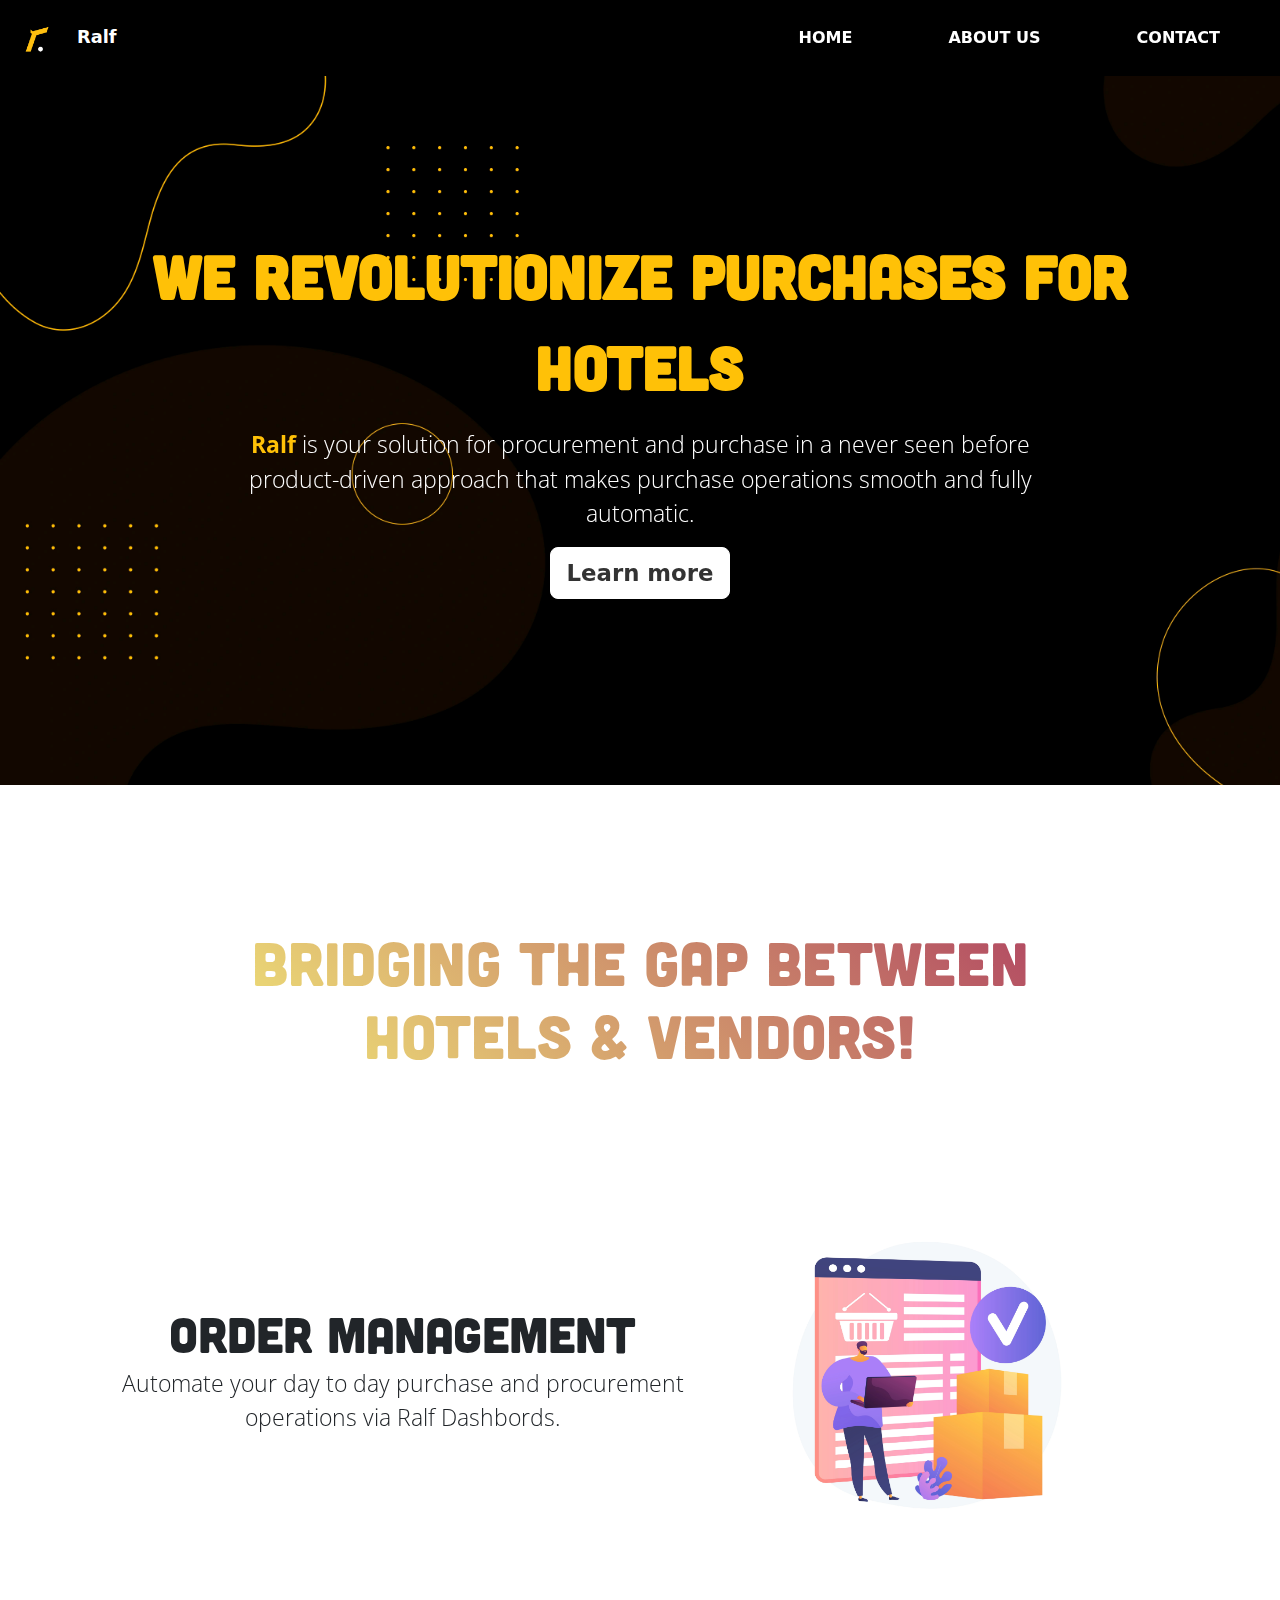
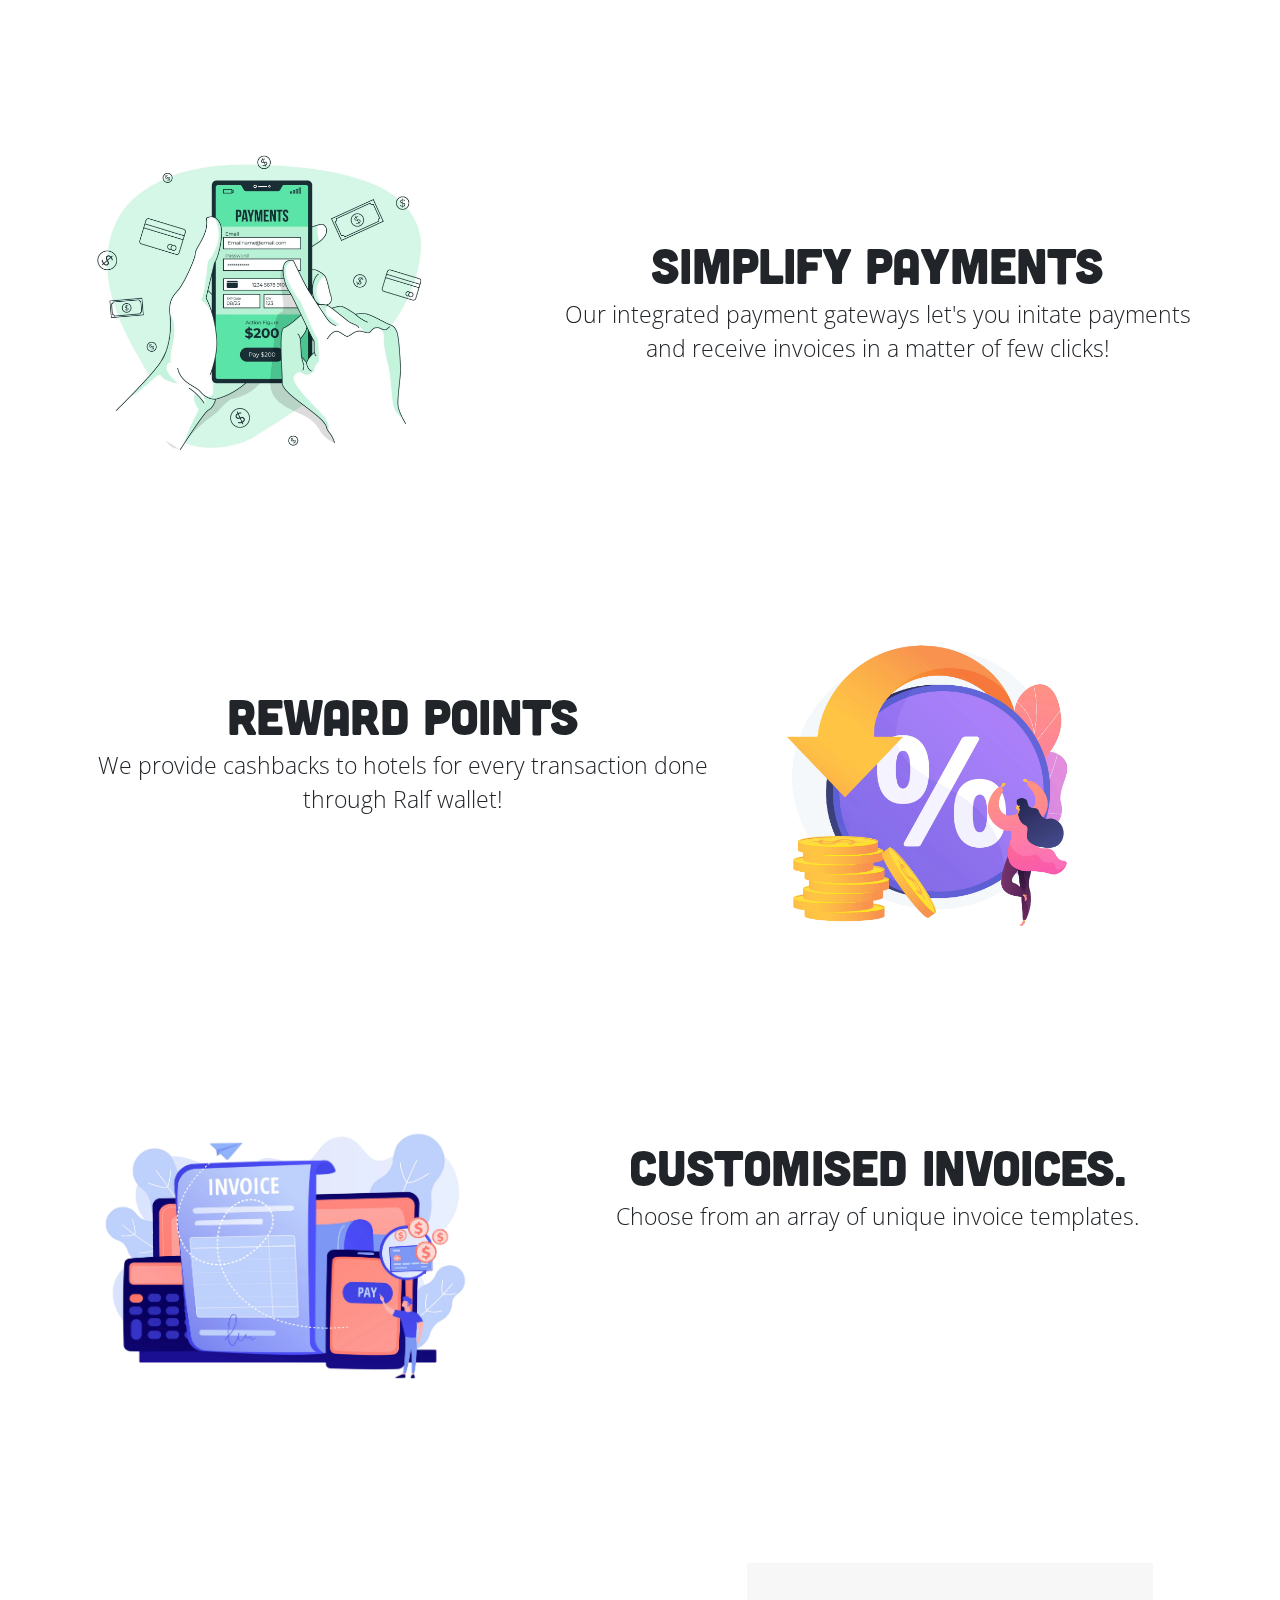
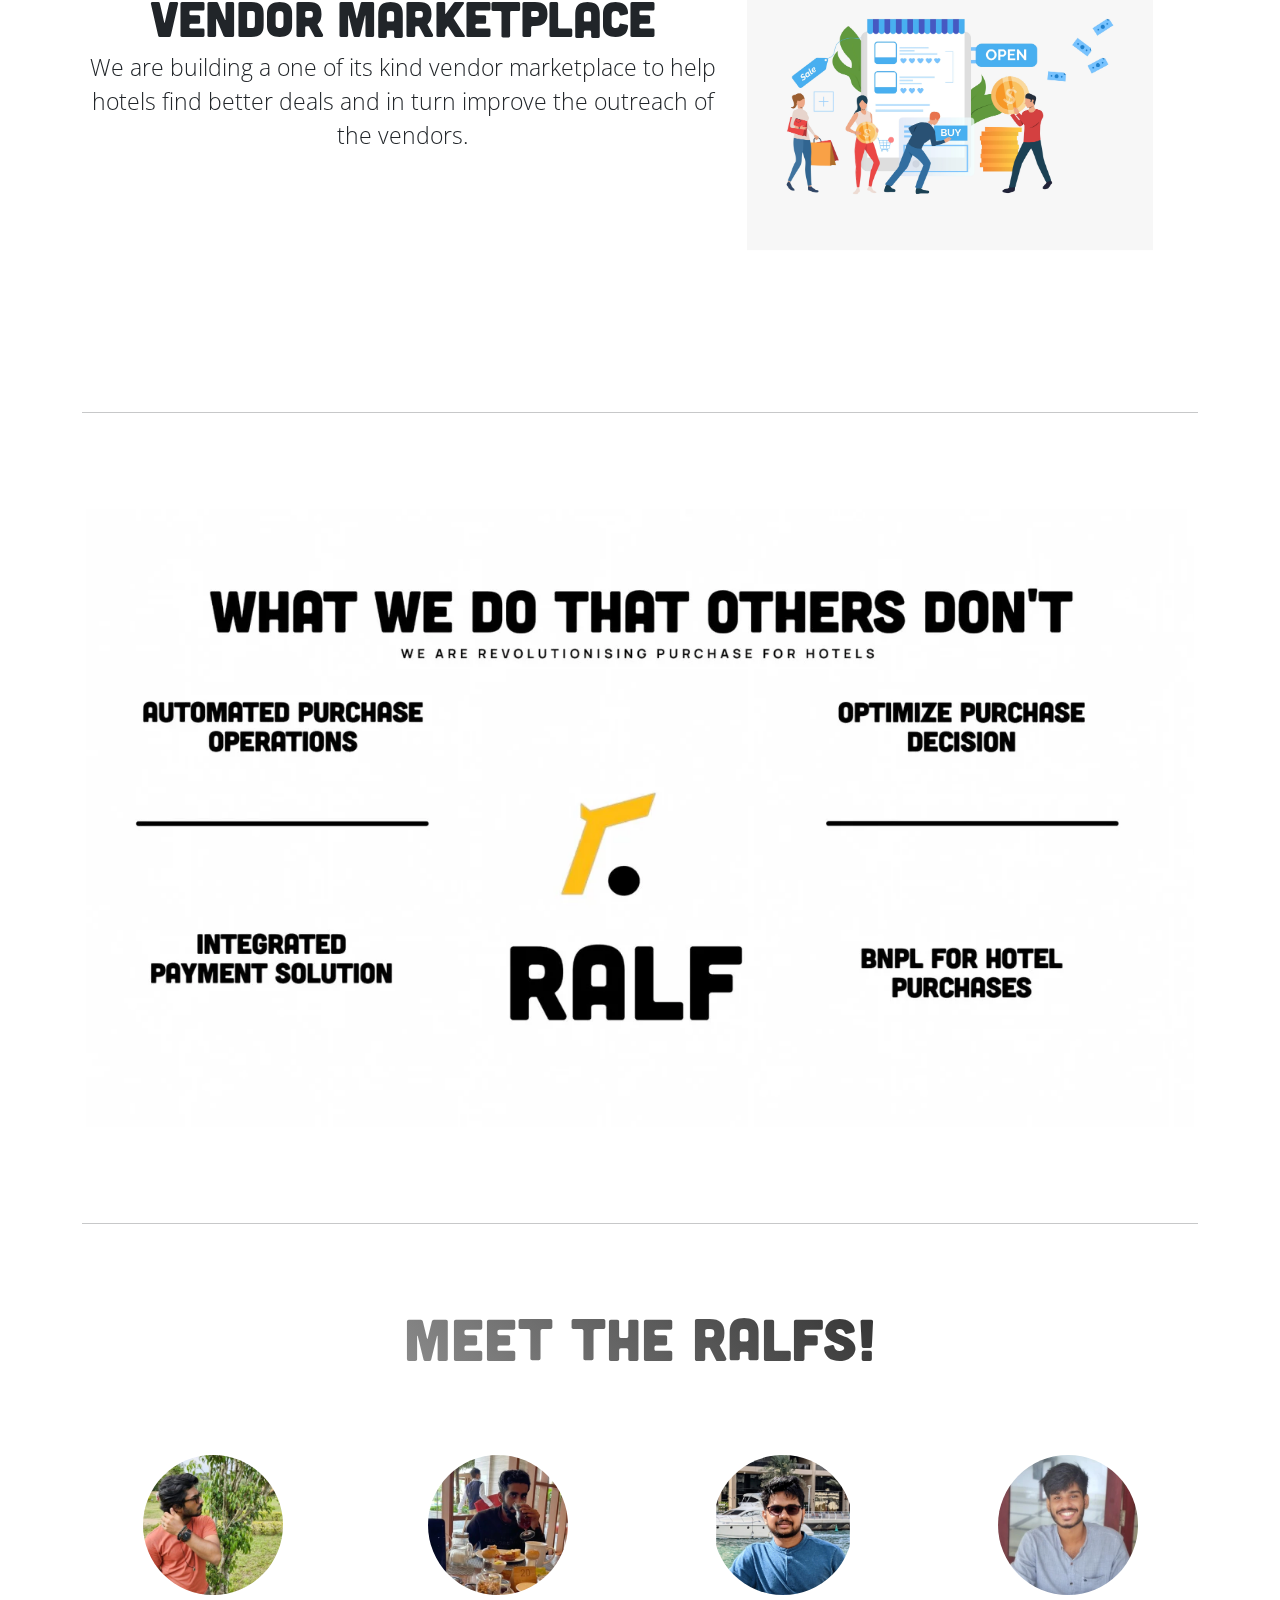
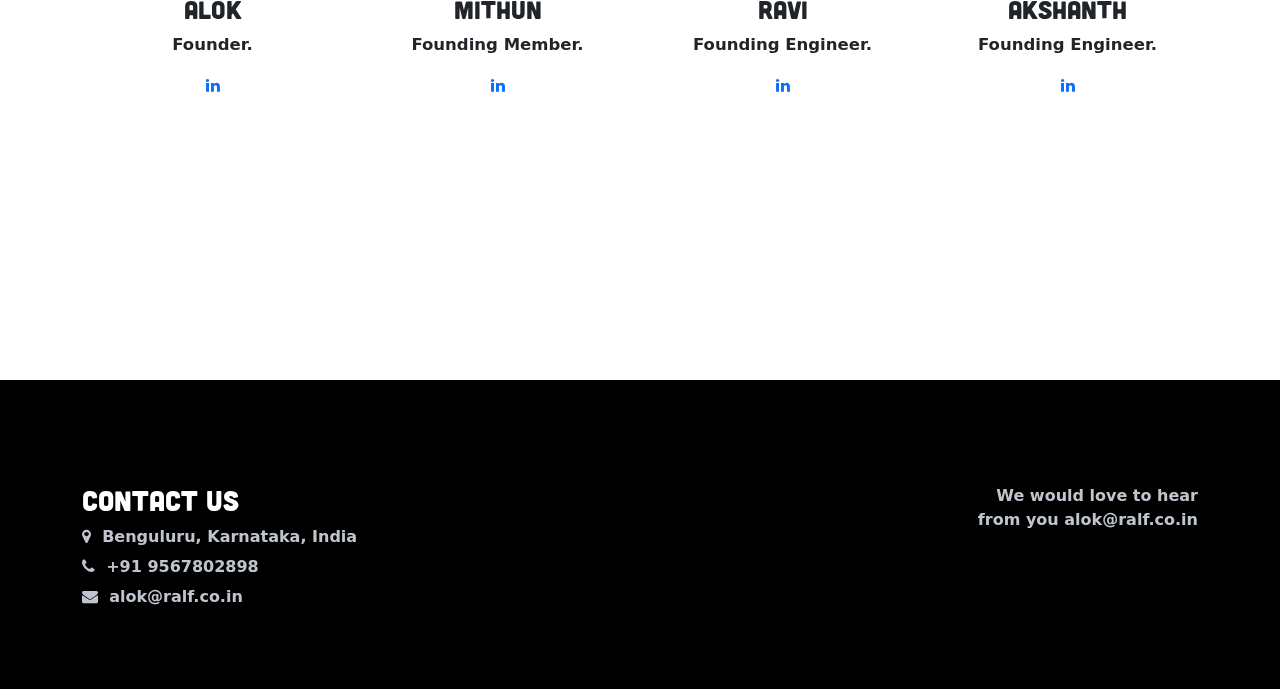
<file: index.html>
<!DOCTYPE html>
<html lang="en" class="h-100">

<head>
    <meta charset="utf-8" />
    <meta name="viewport" content="width=device-width, initial-scale=1, shrink-to-fit=no" />

    <!-- SEO Meta Tags -->
    <meta name="description" content="Your description" />
    <meta name="author" content="Your name" />

    <!-- OG Meta Tags to improve the way the post looks when you share the page on Facebook, Twitter, LinkedIn -->
    <meta property="og:site_name" content="" />
    <!-- website name -->
    <meta property="og:site" content="" />
    <!-- website link -->
    <meta property="og:title" content="" />
    <!-- title shown in the actual shared post -->
    <meta property="og:description" content="" />
    <!-- description shown in the actual shared post -->
    <meta property="og:image" content="" />
    <!-- image link, make sure it's jpg -->
    <meta property="og:url" content="" />
    <!-- where do you want your post to link to -->
    <meta name="twitter:card" content="summary_large_image" />
    <!-- to have large image post format in Twitter -->

    <!-- Webpage Title -->
    <title>Ralf</title>

    <!-- Styles -->
    <link rel="preconnect" href="https://fonts.gstatic.com" />
    <link href="https://fonts.googleapis.com/css2?family=Open+Sans:ital,wght@0,400;0,600;0,700;1,400&family=Poppins:wght@600&display=swap" rel="stylesheet" />
    <link href="libs/assets/dist/css/bootstrap.min.css" rel="stylesheet"/>
    <link href="css/cover.css" rel="stylesheet" />
    <link href="css/features.css" rel="stylesheet">
    <link rel="stylesheet" href="https://cdnjs.cloudflare.com/ajax/libs/font-awesome/4.7.0/css/font-awesome.min.css">

    

    <!-- Library -->
    <link href="libs/animate/animate.min.css" rel="stylesheet">

    <!-- Script Imports -->
    <script src="https://cdn.jsdelivr.net/npm/bootstrap@5.0.2/dist/js/bootstrap.bundle.min.js"></script>
    <script src="//cdnjs.cloudflare.com/ajax/libs/jquery/2.1.3/jquery.min.js"></script>

    <!-- Font Imports -->
    <link href='https://fonts.googleapis.com/css?family=Manrope' rel='stylesheet'>
    <link href='https://fonts.googleapis.com/css?family=Open Sans' rel='stylesheet'>
    <!-- <link href="http://fonts.cdnfonts.com/css/cubano" rel="stylesheet"> -->


    <!-- Favicon  -->
    <link rel="icon" href="images/favicon.png" />
</head>

<body>
    <div class="d-flex cover-container d-flex w-100 h-100 flex-column text-center" id="landing">
        <header class="mb-auto">
            <div>
                <nav class="navbar navbar navbar-expand-lg">
                    <div class="container-fluid">
                        <a href="/index.html" class="navbar-brand">
                            <!-- Logo Image -->
                            <img src="images/ralf-logo.png" width="50" alt="logo" class="d-inline-block align-middle mr-2">
                            <!-- Logo Text -->
                            <span class="brand font-weight-bold p-2">Ralf</span>
                          </a>                        
                        <button class="navbar-toggler" type="button" data-bs-toggle="collapse"
                            data-bs-target="#navbarText">
                            <span class="navbar-toggler-icon"></span>
                        </button>
                        <div class="collapse navbar-collapse" id="navbarText">
                            <ul class="navbar-nav ms-auto animated slideInRight">
                                <li><a id="len1" class="hoverable nav-item" href="index.html">Home</a></li>
                                <li><a id="len2" class="hoverable nav-item" href="#about">About Us</a></li>
                                <li><a id="len3" class="hoverable nav-item" href="#footer">Contact</a></li>
                            </ul>
                        </div>
                    </div>
                </nav>
            </div>
        </header>

        <main class="px-3 cover-margin">
            <div>
                <p class="index-title titleFont animated zoomIn text-yellow">We revolutionize purchases for hotels</p>
            </div>
            <div>
                <p class="index-content lead contentFont fanimated zoomIn text-white ">
                    <span class="text-yellow" style="font-weight: bold;">Ralf</span> is your solution for procurement and purchase in a never seen
                    before product-driven approach that makes purchase operations smooth
                    and fully automatic.
                </p>
            </div>

            <p class="lead">
                <a href="#learn-more" class="learn-more-button btn btn-lg btn-secondary fw-bold border-white bg-white animated zoomIn">Learn more</a>
            </p>
        </main>


        <footer class="mt-auto text-white-50">
            <p></p>
        </footer>
    </div>

    <!-- 2 -->

    <div class="d-flex w-100 h-100 p-3 mx-auto flex-column text-center" id="learn-more">
        <main>
          <!-- <div class="featurette-divider-start"></div> -->
          <h1 class="learn-more-title animated zoomIn titleFont gradient-text" >Bridging the gap between Hotels & Vendors!</h1>
          <!-- <div class="featurette-divider-start"></div> -->
    
          <!-- Marketing messaging and featurettes
          ================================================== -->
          <!-- Wrap the rest of the page in another container to center all the content. -->
    
          <div class="container marketing">
    
            <!-- Three columns of text below the carousel -->
    
    
    
            <!-- START THE FEATURETTES -->        
    
            <div class="row featurette">
              <div class="col-md-7">
                <h1 class="featurette-heading fw-normal lh-1 titleFont">Order Management</h1>
                <p class="lead contentFont">Automate your day to day purchase and procurement operations via Ralf Dashbords.</p>
              </div>
              <div class="col-md-5">
                <svg class="bd-placeholder-img bd-placeholder-img-lg featurette-image img-fluid mx-auto" width="500"
                  height="500" xmlns="images/order.png" role="img" aria-label="Placeholder: 500x500"
                  preserveAspectRatio="xMidYMid slice" focusable="false">
                  <image href="images/compressed/order-management.webp" width="80%" height="80%"></image>
                </svg>
    
              </div>
            </div>
    
            <div class="featurette-divider"></div>
            <!-- <hr class="featurette-divider"> -->
    
            <div class="row featurette">
              <div class="col-md-7 order-md-2">
                <h2 class="featurette-heading fw-normal lh-1 titleFont">Simplify Payments</h2>
                <p class="lead contentFont">Our integrated payment gateways let's you initate payments and receive invoices in a matter
                  of few clicks! </p>
              </div>
              <div class="col-md-5 order-md-1">
                <svg class="bd-placeholder-img bd-placeholder-img-lg featurette-image img-fluid mx-auto" width="500"
                  height="500" xmlns="http://www.w3.org/2000/svg" role="img" aria-label="Placeholder: 500x500"
                  preserveAspectRatio="xMidYMid slice" focusable="false">
                  <image href="images/compressed/payments.webp" width="80%" height="80%"></image>
                </svg>
    
              </div>
            </div>
    
            <span class="featurette-divider"></span>
            <!-- <hr class="featurette-divider"> -->
            <div class="row featurette">
              <div class="col-md-7 animated zoomIn">
                <h2 class="featurette-heading fw-normal lh-1 titleFont">Reward Points</h2>
                <p class="lead contentFont">We provide cashbacks to hotels for every transaction done through Ralf wallet!</p>
              </div>
              <div class="col-md-5">
                <svg class="bd-placeholder-img bd-placeholder-img-lg featurette-image img-fluid mx-auto" width="500"
                  height="500" xmlns="http://www.w3.org/2000/svg" role="img" aria-label="Placeholder: 500x500"
                  preserveAspectRatio="xMidYMid slice" focusable="false">
                  <image href="images/compressed/reward.webp" width="80%" height="90%"></image>
                </svg>
              </div>
            </div>
    
            <span class="featurette-divider"></span>
            <!-- <hr class="featurette-divider"> -->
          
            <div class="row featurette">
              <div class="col-md-7 order-md-2">
                <h2 class="featurette-heading fw-normal lh-1 titleFont">Customised Invoices.</h2>
                <p class="lead contentFont">Choose from an array of unique invoice templates.</p>
              </div>
              <div class="col-md-5">
                <svg class="bd-placeholder-img bd-placeholder-img-lg featurette-image img-fluid mx-auto" width="500"
                  height="500" xmlns="http://www.w3.org/2000/svg" role="img" aria-label="Placeholder: 500x500"
                  preserveAspectRatio="xMidYMid slice" focusable="false">
                  <image href="images/compressed/invoice.webp" width="90%" height="100%"></image>
                </svg>
              </div>
            </div>
    
            
            <span class="featurette-divider"></span>
    
            
            <!-- <hr class="featurette-divider"> -->
    
            <div class="row featurette">
              <div class="col-md-7">
                <h2 class="featurette-heading fw-normal lh-1 titleFont">Vendor Marketplace</h2>
                <p class="lead contentFont">We are building a one of its kind vendor marketplace to help hotels find better deals and in
                  turn improve the outreach of the vendors.</p>
              </div>
              <div class="col-md-5 order-md-1">
                <svg class="bd-placeholder-img bd-placeholder-img-lg featurette-image img-fluid mx-auto" width="500"
                  height="500" xmlns="http://www.w3.org/2000/svg" role="img" aria-label="Placeholder: 500x500"
                  preserveAspectRatio="xMidYMid slice" focusable="false">
                  <image href="images/compressed/marketplace.webp" width="90%" height="100%"></image>
                </svg>
    
              </div>
            </div>

            <!-- What we do that others don't -->
            <hr class="featurette-divider">
            <div class="row">    
                <!-- <svg class="bd-placeholder-img bd-placeholder-img-lg featurette-image img-fluid mx-auto" width="500"
                    height="500" xmlns="http://www.w3.org/2000/svg" role="img" aria-label="Placeholder: 500x500"
                    preserveAspectRatio="xMidYMid slice" focusable="false"> -->
                    <img src="images/compressed/wedo.webp" class="p-3"></image>
                <!-- </svg> -->
            </div>
    

    
            <hr class="featurette-divider" id="about">
            <h1 class="featurette-divider titleFont gradient-text-dark" style="font-size: 4.6vw;">Meet the Ralfs!</h1>
            <div class="row">
              <div class="col-lg-3">
                <svg class="bd-placeholder-img rounded-circle" width="140" height="140" xmlns="http://www.w3.org/2000/svg"
                  role="img" aria-label="Placeholder: 140x140" preserveAspectRatio="xMidYMid slice" focusable="false">
                  <image href="images/compressed/alok.webp" width="100%" height="100%">
                </svg>
    
                <h2 class="members fw-normal titleFont">Alok</h2>
                <p class="role">Founder.</p>
                <p><a href="https://www.linkedin.com/in/alokmadhav/"><i class="fa fa-linkedin"></i></a></p>
              </div><!-- /.col-lg-4 -->
              <div class="col-lg-3">
                <svg class="bd-placeholder-img rounded-circle" width="140" height="140" xmlns="http://www.w3.org/2000/svg"
                  role="img" aria-label="Placeholder: 140x140" preserveAspectRatio="xMidYMid slice" focusable="false">
                  <image href="images/compressed/mithun.webp" width="100%" height="100%">
                </svg>
    
                <h2 class="members fw-normal titleFont">Mithun</h2>
                <p class="role">Founding Member.</p>
                <p><a href="https://www.linkedin.com/in/mithunkp/"><i class="fa fa-linkedin"></i></a></p>
                </div><!-- /.col-lg-4 -->
              <div class="col-lg-3">
                <svg class="bd-placeholder-img rounded-circle" width="140" height="140" xmlns="http://www.w3.org/2000/svg"
                  role="img" aria-label="Placeholder: 140x140" preserveAspectRatio="xMidYMid slice" focusable="false">
                  <image href="images/compressed/ravi.webp" width="100%" height="100%">
                </svg>
    
                <h2 class="members fw-normal titleFont">Ravi</h2>
                <p class="role">Founding Engineer.</p>
                <p><a href="https://www.linkedin.com/in/ravisanker1999/"><i class="fa fa-linkedin"></i></a></p>
                </div><!-- /.col-lg-4 -->
              <div class="col-lg-3">
                <svg class="bd-placeholder-img rounded-circle" width="140" height="140" xmlns="http://www.w3.org/2000/svg"
                  role="img" aria-label="Placeholder: 140x140" preserveAspectRatio="xMidYMid slice" focusable="false">
                  <image href="images/compressed/akshanth.webp" width="100%" height="100%"></image>
                </svg>
    
                <h2 class="members fw-normal titleFont">Akshanth</h2>
                <p class="role">Founding Engineer.</p>
                <p><a href="https://www.linkedin.com/in/akshanthr/"><i class="fa fa-linkedin"></i></a></p>
                </div><!-- /.col-lg-4 -->
            </div><!-- /.row -->
    
            <!-- /END THE FEATURETTES -->
          </div><!-- /.container -->
          <div class="before-footer"></div>
          
    
    
          <!-- FOOTER -->
          <footer class="container">
          </footer>
        </main>
        <script src="libs/assets/dist/js/bootstrap.bundle.min.js"></script>
      </div>
      <div class="footer" id="footer">
        <div class="container">
            <div class="row">
                <div class="col-lg-12">
                    <div class="footer-col first">
                        <h3 class="text-white titleFont">Contact US</h3>
                        <ul class="list-unstyled li-space-lg">
                            <li><i class="fa fa-map-marker"></i> &nbsp;Benguluru, Karnataka, India</li>
                            <li><i class="fa fa-phone"></i> &nbsp;<a href="tel:00817202212">+91 9567802898</a></li>
                            <li><i class="fa fa-envelope"></i> &nbsp;<a href="mailto:contact@site.com">alok@ralf.co.in</a></li>
                        </ul>
                    </div> <!-- end of footer-col -->
                    <div class="footer-col third pull-right">
                        <!-- <span class="fa-stack">
                            <a href="#your-link">
                                <i class="fa fa-circle fa-stack-2x"></i>
                                <i class="fa fa-facebook-f fa-stack-1x"></i>
                            </a>
                        </span>
                        <span class="fa-stack">
                            <a href="#your-link">
                                <i class="fa fa-circle fa-stack-2x"></i>
                                <i class="fa fa-twitter fa-stack-1x"></i>
                            </a>
                        </span>
                        <span class="fa-stack">
                            <a href="#your-link">
                                <i class="fa fa-circle fa-stack-2x"></i>
                                <i class="fa fa-pinterest-p fa-stack-1x"></i>
                            </a>
                        </span>
                        <span class="fa-stack">
                            <a href="#your-link">
                                <i class="fa fa-circle fa-stack-2x"></i>
                                <i class="fa fa-instagram fa-stack-1x"></i>
                            </a>
                        </span> -->
                        <p class="p-small">We would love to hear from you <a href="mailto:contact@site.com"><strong>alok@ralf.co.in</strong></a></p>
                    </div> <!-- end of footer-col -->
                </div> <!-- end of col -->
            </div> <!-- end of row -->
        </div>
        <!-- <div class="before-footer"></div> end of container -->
    </div> <!-- end of footer -->  
    <!-- end of footer -->

    <script src="js/scripts.js"></script>
    <script src="js/jquery.easing.min.js"></script>
    
</body>

</html>
</file>
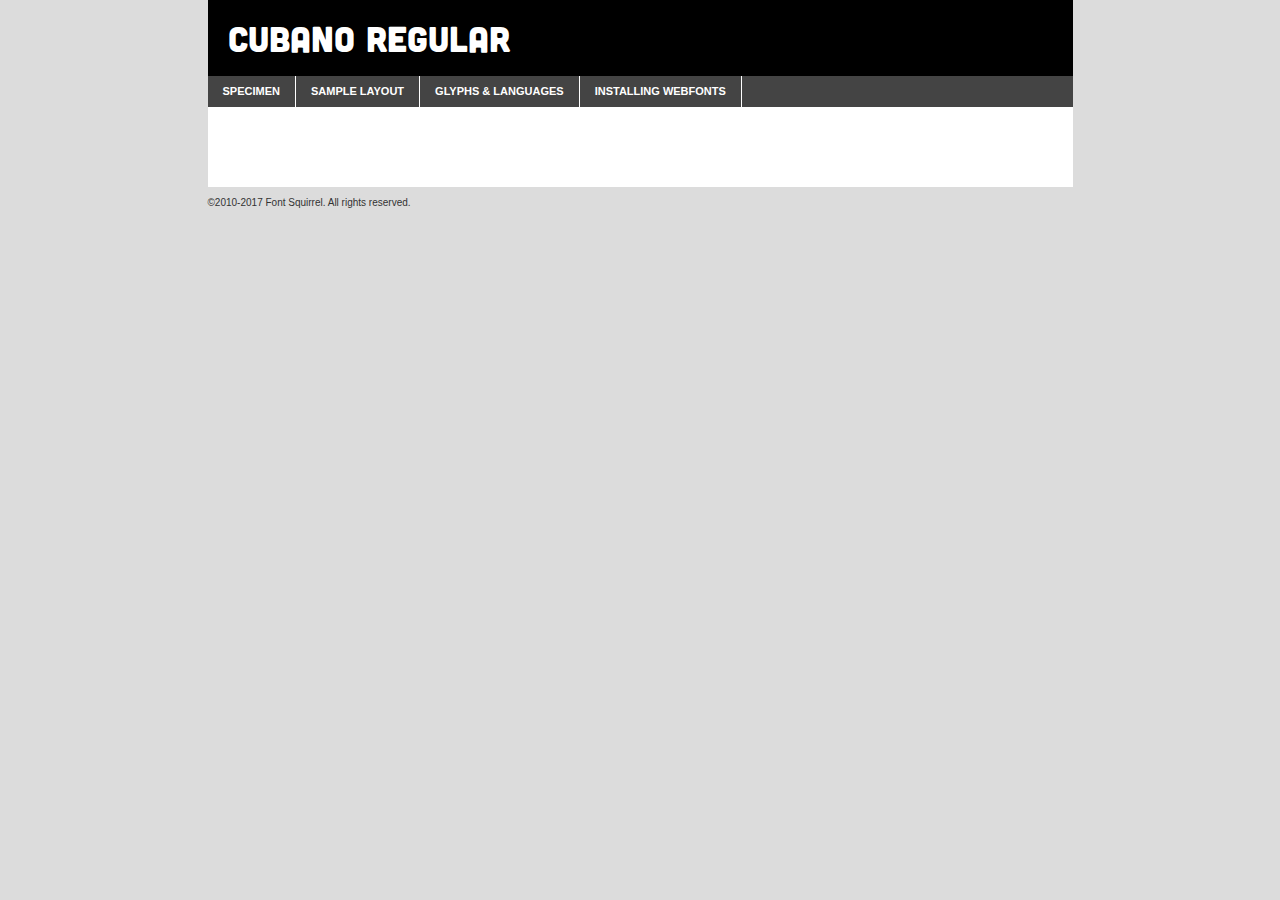
<file: fonts/cubano-demo.html>
<!DOCTYPE html PUBLIC "-//W3C//DTD XHTML 1.0 Transitional//EN"
        "http://www.w3.org/TR/xhtml1/DTD/xhtml1-transitional.dtd">

<html xmlns="http://www.w3.org/1999/xhtml" xml:lang="en" lang="en">
<head>
    <meta http-equiv="Content-Type" content="text/html; charset=utf-8"/>
    <script src="http://ajax.googleapis.com/ajax/libs/jquery/1.7.2/jquery.min.js" type="text/javascript" charset="utf-8"></script>
    <script type="text/javascript">
		(function($) {
			$.fn.easyTabs = function(option) {
				var param = jQuery.extend({ fadeSpeed: 'fast', defaultContent: 1, activeClass: 'active' }, option);
				$(this).each(function() {
					var thisId = '#' + this.id;
					if ( param.defaultContent == '' )
					{
						param.defaultContent = 1;
					}
					if ( typeof param.defaultContent == 'number' )
					{
						var defaultTab = $(thisId + ' .tabs li:eq(' + (param.defaultContent - 1) + ') a').attr('href').substr(1);
					}
					else
					{
						var defaultTab = param.defaultContent;
					}
					$(thisId + ' .tabs li a').each(function() {
						var tabToHide = $(this).attr('href').substr(1);
						$('#' + tabToHide).addClass('easytabs-tab-content');
					});
					hideAll();
					changeContent(defaultTab);

					function hideAll() {$(thisId + ' .easytabs-tab-content').hide();}

					function changeContent(tabId)
					{
						hideAll();
						$(thisId + ' .tabs li').removeClass(param.activeClass);
						$(thisId + ' .tabs li a[href=#' + tabId + ']').closest('li').addClass(param.activeClass);
						if ( param.fadeSpeed != 'none' )
						{
							$(thisId + ' #' + tabId).fadeIn(param.fadeSpeed);
						}
						else
						{
							$(thisId + ' #' + tabId).show();
						}
					}

					$(thisId + ' .tabs li').click(function() {
						var tabId = $(this).find('a').attr('href').substr(1);
						changeContent(tabId);
						return false;
					});
				});
			}
		})(jQuery);
    </script>
    <link rel="stylesheet" href="specimen_files/specimen_stylesheet.css" type="text/css" charset="utf-8"/>
    <link rel="stylesheet" href="stylesheet.css" type="text/css" charset="utf-8"/>

    <style type="text/css">
        		body {
			font-family: 'cubanoregular';
        		}

            </style>

    <title>Cubano Regular Specimen</title>


    <script type="text/javascript" charset="utf-8">
		$(document).ready(function() {
			$('#container').easyTabs({ defaultContent: 1 });
		});
    </script>
</head>

<body>
<div id="container">
    <div id="header">
		Cubano Regular    </div>
    <ul class="tabs">
        <li><a href="#specimen">Specimen</a></li>
        <li><a href="#layout">Sample Layout</a></li>
		        <li><a href="#glyphs">Glyphs &amp; Languages</a></li>
        <li><a href="#installing">Installing Webfonts</a></li>

    </ul>

    <div id="main_content">


        <div id="specimen">

            <div class="section">
                <div class="grid12 firstcol">
                    <div class="huge">AaBb</div>
                </div>
            </div>

            <div class="section">
                <div class="glyph_range">A&#x200B;B&#x200b;C&#x200b;D&#x200b;E&#x200b;F&#x200b;G&#x200b;H&#x200b;I&#x200b;J&#x200b;K&#x200b;L&#x200b;M&#x200b;N&#x200b;O&#x200b;P&#x200b;Q&#x200b;R&#x200b;S&#x200b;T&#x200b;U&#x200b;V&#x200b;W&#x200b;X&#x200b;Y&#x200b;Z&#x200b;a&#x200b;b&#x200b;c&#x200b;d&#x200b;e&#x200b;f&#x200b;g&#x200b;h&#x200b;i&#x200b;j&#x200b;k&#x200b;l&#x200b;m&#x200b;n&#x200b;o&#x200b;p&#x200b;q&#x200b;r&#x200b;s&#x200b;t&#x200b;u&#x200b;v&#x200b;w&#x200b;x&#x200b;y&#x200b;z&#x200b;1&#x200b;2&#x200b;3&#x200b;4&#x200b;5&#x200b;6&#x200b;7&#x200b;8&#x200b;9&#x200b;0&#x200b;&amp;&#x200b;.&#x200b;,&#x200b;?&#x200b;!&#x200b;&#64;&#x200b;(&#x200b;)&#x200b;#&#x200b;$&#x200b;%&#x200b;*&#x200b;+&#x200b;-&#x200b;=&#x200b;:&#x200b;;</div>
            </div>
            <div class="section">
                <div class="grid12 firstcol">
                    <table class="sample_table">
                        <tr>
                            <td>10</td>
                            <td class="size10">abcdefghijklmnopqrstuvwxyzABCDEFGHIJKLMNOPQRSTUVWXYZ0123456789abcdefghijklmnopqrstuvwxyzABCDEFGHIJKLMNOPQRSTUVWXYZ0123456789abcdefghijklmnopqrstuvwxyzABCDEFGHIJKLMNOPQRSTUVWXYZ</td>
                        </tr>
                        <tr>
                            <td>11</td>
                            <td class="size11">abcdefghijklmnopqrstuvwxyzABCDEFGHIJKLMNOPQRSTUVWXYZ0123456789abcdefghijklmnopqrstuvwxyzABCDEFGHIJKLMNOPQRSTUVWXYZ0123456789abcdefghijklmnopqrstuvwxyzABCDEFGHIJKLMNOPQRSTUVWXYZ</td>
                        </tr>
                        <tr>
                            <td>12</td>
                            <td class="size12">abcdefghijklmnopqrstuvwxyzABCDEFGHIJKLMNOPQRSTUVWXYZ0123456789abcdefghijklmnopqrstuvwxyzABCDEFGHIJKLMNOPQRSTUVWXYZ0123456789abcdefghijklmnopqrstuvwxyzABCDEFGHIJKLMNOPQRSTUVWXYZ</td>
                        </tr>
                        <tr>
                            <td>13</td>
                            <td class="size13">abcdefghijklmnopqrstuvwxyzABCDEFGHIJKLMNOPQRSTUVWXYZ0123456789abcdefghijklmnopqrstuvwxyzABCDEFGHIJKLMNOPQRSTUVWXYZ0123456789abcdefghijklmnopqrstuvwxyzABCDEFGHIJKLMNOPQRSTUVWXYZ</td>
                        </tr>
                        <tr>
                            <td>14</td>
                            <td class="size14">abcdefghijklmnopqrstuvwxyzABCDEFGHIJKLMNOPQRSTUVWXYZ0123456789abcdefghijklmnopqrstuvwxyzABCDEFGHIJKLMNOPQRSTUVWXYZ0123456789abcdefghijklmnopqrstuvwxyzABCDEFGHIJKLMNOPQRSTUVWXYZ</td>
                        </tr>
                        <tr>
                            <td>16</td>
                            <td class="size16">abcdefghijklmnopqrstuvwxyzABCDEFGHIJKLMNOPQRSTUVWXYZ0123456789abcdefghijklmnopqrstuvwxyzABCDEFGHIJKLMNOPQRSTUVWXYZ</td>
                        </tr>
                        <tr>
                            <td>18</td>
                            <td class="size18">abcdefghijklmnopqrstuvwxyzABCDEFGHIJKLMNOPQRSTUVWXYZ0123456789abcdefghijklmnopqrstuvwxyzABCDEFGHIJKLMNOPQRSTUVWXYZ</td>
                        </tr>
                        <tr>
                            <td>20</td>
                            <td class="size20">abcdefghijklmnopqrstuvwxyzABCDEFGHIJKLMNOPQRSTUVWXYZ0123456789abcdefghijklmnopqrstuvwxyzABCDEFGHIJKLMNOPQRSTUVWXYZ</td>
                        </tr>
                        <tr>
                            <td>24</td>
                            <td class="size24">abcdefghijklmnopqrstuvwxyzABCDEFGHIJKLMNOPQRSTUVWXYZ0123456789abcdefghijklmnopqrstuvwxyzABCDEFGHIJKLMNOPQRSTUVWXYZ</td>
                        </tr>
                        <tr>
                            <td>30</td>
                            <td class="size30">abcdefghijklmnopqrstuvwxyzABCDEFGHIJKLMNOPQRSTUVWXYZ0123456789abcdefghijklmnopqrstuvwxyzABCDEFGHIJKLMNOPQRSTUVWXYZ</td>
                        </tr>
                        <tr>
                            <td>36</td>
                            <td class="size36">abcdefghijklmnopqrstuvwxyzABCDEFGHIJKLMNOPQRSTUVWXYZ0123456789abcdefghijklmnopqrstuvwxyzABCDEFGHIJKLMNOPQRSTUVWXYZ</td>
                        </tr>
                        <tr>
                            <td>48</td>
                            <td class="size48">abcdefghijklmnopqrstuvwxyzABCDEFGHIJKLMNOPQRSTUVWXYZ0123456789abcdefghijklmnopqrstuvwxyzABCDEFGHIJKLMNOPQRSTUVWXYZ</td>
                        </tr>
                        <tr>
                            <td>60</td>
                            <td class="size60">abcdefghijklmnopqrstuvwxyzABCDEFGHIJKLMNOPQRSTUVWXYZ0123456789abcdefghijklmnopqrstuvwxyzABCDEFGHIJKLMNOPQRSTUVWXYZ</td>
                        </tr>
                        <tr>
                            <td>72</td>
                            <td class="size72">abcdefghijklmnopqrstuvwxyzABCDEFGHIJKLMNOPQRSTUVWXYZ0123456789abcdefghijklmnopqrstuvwxyzABCDEFGHIJKLMNOPQRSTUVWXYZ</td>
                        </tr>
                        <tr>
                            <td>90</td>
                            <td class="size90">abcdefghijklmnopqrstuvwxyzABCDEFGHIJKLMNOPQRSTUVWXYZ0123456789abcdefghijklmnopqrstuvwxyzABCDEFGHIJKLMNOPQRSTUVWXYZ</td>
                        </tr>
                    </table>

                </div>

            </div>


            <div class="section" id="bodycomparison">


                <div id="xheight">
                    <div class="fontbody">&#x25FC;&#x25FC;&#x25FC;&#x25FC;&#x25FC;&#x25FC;&#x25FC;&#x25FC;&#x25FC;&#x25FC;&#x25FC;&#x25FC;&#x25FC;&#x25FC;&#x25FC;&#x25FC;&#x25FC;&#x25FC;&#x25FC;&#x25FC;&#x25FC;&#x25FC;&#x25FC;&#x25FC;&#x25FC;&#x25FC;&#x25FC;&#x25FC;&#x25FC;&#x25FC;&#x25FC;&#x25FC;&#x25FC;&#x25FC;&#x25FC;&#x25FC;&#x25FC;&#x25FC;&#x25FC;&#x25FC;&#x25FC;&#x25FC;&#x25FC;&#x25FC;&#x25FC;&#x25FC;&#x25FC;&#x25FC;&#x25FC;&#x25FC;&#x25FC;&#x25FC;&#x25FC;&#x25FC;&#x25FC;&#x25FC;&#x25FC;&#x25FC;&#x25FC;&#x25FC;&#x25FC;&#x25FC;&#x25FC;&#x25FC;&#x25FC;&#x25FC;&#x25FC;&#x25FC;&#x25FC;&#x25FC;&#x25FC;&#x25FC;&#x25FC;&#x25FC;&#x25FC;&#x25FC;&#x25FC;&#x25FC;&#x25FC;&#x25FC;&#x25FC;&#x25FC;&#x25FC;&#x25FC;&#x25FC;&#x25FC;&#x25FC;&#x25FC;&#x25FC;&#x25FC;&#x25FC;&#x25FC;&#x25FC;&#x25FC;&#x25FC;&#x25FC;&#x25FC;&#x25FC;&#x25FC;body</div>
                    <div class="arialbody">body</div>
                    <div class="verdanabody">body</div>
                    <div class="georgiabody">body</div>
                </div>
                <div class="fontbody" style="z-index:1">
                    body<span>Cubano Regular</span>
                </div>
                <div class="arialbody" style="z-index:1">
                    body<span>Arial</span>
                </div>
                <div class="verdanabody" style="z-index:1">
                    body<span>Verdana</span>
                </div>
                <div class="georgiabody" style="z-index:1">
                    body<span>Georgia</span>
                </div>


            </div>


            <div class="section psample psample_row1" id="">

                <div class="grid2 firstcol">
                    <p class="size10"><span>10.</span>Aenean lacinia bibendum nulla sed consectetur. Fusce dapibus, tellus ac cursus commodo, tortor mauris condimentum nibh, ut fermentum massa justo sit amet risus. Nullam id dolor id nibh ultricies vehicula ut id elit. Cum sociis natoque penatibus et magnis dis parturient montes, nascetur ridiculus mus. Nulla vitae elit libero, a pharetra augue.</p>

                </div>
                <div class="grid3">
                    <p class="size11"><span>11.</span>Aenean lacinia bibendum nulla sed consectetur. Fusce dapibus, tellus ac cursus commodo, tortor mauris condimentum nibh, ut fermentum massa justo sit amet risus. Nullam id dolor id nibh ultricies vehicula ut id elit. Cum sociis natoque penatibus et magnis dis parturient montes, nascetur ridiculus mus. Nulla vitae elit libero, a pharetra augue.</p>

                </div>
                <div class="grid3">
                    <p class="size12"><span>12.</span>Aenean lacinia bibendum nulla sed consectetur. Fusce dapibus, tellus ac cursus commodo, tortor mauris condimentum nibh, ut fermentum massa justo sit amet risus. Nullam id dolor id nibh ultricies vehicula ut id elit. Cum sociis natoque penatibus et magnis dis parturient montes, nascetur ridiculus mus. Nulla vitae elit libero, a pharetra augue.</p>

                </div>
                <div class="grid4">
                    <p class="size13"><span>13.</span>Aenean lacinia bibendum nulla sed consectetur. Fusce dapibus, tellus ac cursus commodo, tortor mauris condimentum nibh, ut fermentum massa justo sit amet risus. Nullam id dolor id nibh ultricies vehicula ut id elit. Cum sociis natoque penatibus et magnis dis parturient montes, nascetur ridiculus mus. Nulla vitae elit libero, a pharetra augue.</p>

                </div>
                <div class="white_blend"></div>

            </div>
            <div class="section psample psample_row2" id="">
                <div class="grid3 firstcol">
                    <p class="size14"><span>14.</span>Aenean lacinia bibendum nulla sed consectetur. Fusce dapibus, tellus ac cursus commodo, tortor mauris condimentum nibh, ut fermentum massa justo sit amet risus. Nullam id dolor id nibh ultricies vehicula ut id elit. Cum sociis natoque penatibus et magnis dis parturient montes, nascetur ridiculus mus. Nulla vitae elit libero, a pharetra augue.</p>

                </div>
                <div class="grid4">
                    <p class="size16"><span>16.</span>Aenean lacinia bibendum nulla sed consectetur. Fusce dapibus, tellus ac cursus commodo, tortor mauris condimentum nibh, ut fermentum massa justo sit amet risus. Nullam id dolor id nibh ultricies vehicula ut id elit. Cum sociis natoque penatibus et magnis dis parturient montes, nascetur ridiculus mus. Nulla vitae elit libero, a pharetra augue.</p>

                </div>
                <div class="grid5">
                    <p class="size18"><span>18.</span>Aenean lacinia bibendum nulla sed consectetur. Fusce dapibus, tellus ac cursus commodo, tortor mauris condimentum nibh, ut fermentum massa justo sit amet risus. Nullam id dolor id nibh ultricies vehicula ut id elit. Cum sociis natoque penatibus et magnis dis parturient montes, nascetur ridiculus mus. Nulla vitae elit libero, a pharetra augue.</p>

                </div>

                <div class="white_blend"></div>

            </div>

            <div class="section psample psample_row3" id="">
                <div class="grid5 firstcol">
                    <p class="size20"><span>20.</span>Aenean lacinia bibendum nulla sed consectetur. Fusce dapibus, tellus ac cursus commodo, tortor mauris condimentum nibh, ut fermentum massa justo sit amet risus. Nullam id dolor id nibh ultricies vehicula ut id elit. Cum sociis natoque penatibus et magnis dis parturient montes, nascetur ridiculus mus. Nulla vitae elit libero, a pharetra augue.</p>
                </div>
                <div class="grid7">
                    <p class="size24"><span>24.</span>Aenean lacinia bibendum nulla sed consectetur. Fusce dapibus, tellus ac cursus commodo, tortor mauris condimentum nibh, ut fermentum massa justo sit amet risus. Nullam id dolor id nibh ultricies vehicula ut id elit. Cum sociis natoque penatibus et magnis dis parturient montes, nascetur ridiculus mus. Nulla vitae elit libero, a pharetra augue.</p>
                </div>

                <div class="white_blend"></div>

            </div>

            <div class="section psample psample_row4" id="">
                <div class="grid12 firstcol">
                    <p class="size30"><span>30.</span>Aenean lacinia bibendum nulla sed consectetur. Fusce dapibus, tellus ac cursus commodo, tortor mauris condimentum nibh, ut fermentum massa justo sit amet risus. Nullam id dolor id nibh ultricies vehicula ut id elit. Cum sociis natoque penatibus et magnis dis parturient montes, nascetur ridiculus mus. Nulla vitae elit libero, a pharetra augue.</p>
                </div>
                <div class="white_blend"></div>

            </div>


            <div class="section psample psample_row1 fullreverse">
                <div class="grid2 firstcol">
                    <p class="size10"><span>10.</span>Aenean lacinia bibendum nulla sed consectetur. Fusce dapibus, tellus ac cursus commodo, tortor mauris condimentum nibh, ut fermentum massa justo sit amet risus. Nullam id dolor id nibh ultricies vehicula ut id elit. Cum sociis natoque penatibus et magnis dis parturient montes, nascetur ridiculus mus. Nulla vitae elit libero, a pharetra augue.</p>

                </div>
                <div class="grid3">
                    <p class="size11"><span>11.</span>Aenean lacinia bibendum nulla sed consectetur. Fusce dapibus, tellus ac cursus commodo, tortor mauris condimentum nibh, ut fermentum massa justo sit amet risus. Nullam id dolor id nibh ultricies vehicula ut id elit. Cum sociis natoque penatibus et magnis dis parturient montes, nascetur ridiculus mus. Nulla vitae elit libero, a pharetra augue.</p>

                </div>
                <div class="grid3">
                    <p class="size12"><span>12.</span>Aenean lacinia bibendum nulla sed consectetur. Fusce dapibus, tellus ac cursus commodo, tortor mauris condimentum nibh, ut fermentum massa justo sit amet risus. Nullam id dolor id nibh ultricies vehicula ut id elit. Cum sociis natoque penatibus et magnis dis parturient montes, nascetur ridiculus mus. Nulla vitae elit libero, a pharetra augue.</p>

                </div>
                <div class="grid4">
                    <p class="size13"><span>13.</span>Aenean lacinia bibendum nulla sed consectetur. Fusce dapibus, tellus ac cursus commodo, tortor mauris condimentum nibh, ut fermentum massa justo sit amet risus. Nullam id dolor id nibh ultricies vehicula ut id elit. Cum sociis natoque penatibus et magnis dis parturient montes, nascetur ridiculus mus. Nulla vitae elit libero, a pharetra augue.</p>

                </div>
                <div class="black_blend"></div>

            </div>

            <div class="section psample psample_row2 fullreverse">
                <div class="grid3 firstcol">
                    <p class="size14"><span>14.</span>Aenean lacinia bibendum nulla sed consectetur. Fusce dapibus, tellus ac cursus commodo, tortor mauris condimentum nibh, ut fermentum massa justo sit amet risus. Nullam id dolor id nibh ultricies vehicula ut id elit. Cum sociis natoque penatibus et magnis dis parturient montes, nascetur ridiculus mus. Nulla vitae elit libero, a pharetra augue.</p>

                </div>
                <div class="grid4">
                    <p class="size16"><span>16.</span>Aenean lacinia bibendum nulla sed consectetur. Fusce dapibus, tellus ac cursus commodo, tortor mauris condimentum nibh, ut fermentum massa justo sit amet risus. Nullam id dolor id nibh ultricies vehicula ut id elit. Cum sociis natoque penatibus et magnis dis parturient montes, nascetur ridiculus mus. Nulla vitae elit libero, a pharetra augue.</p>

                </div>
                <div class="grid5">
                    <p class="size18"><span>18.</span>Aenean lacinia bibendum nulla sed consectetur. Fusce dapibus, tellus ac cursus commodo, tortor mauris condimentum nibh, ut fermentum massa justo sit amet risus. Nullam id dolor id nibh ultricies vehicula ut id elit. Cum sociis natoque penatibus et magnis dis parturient montes, nascetur ridiculus mus. Nulla vitae elit libero, a pharetra augue.</p>

                </div>
                <div class="black_blend"></div>

            </div>

            <div class="section psample fullreverse psample_row3" id="">
                <div class="grid5 firstcol">
                    <p class="size20"><span>20.</span>Aenean lacinia bibendum nulla sed consectetur. Fusce dapibus, tellus ac cursus commodo, tortor mauris condimentum nibh, ut fermentum massa justo sit amet risus. Nullam id dolor id nibh ultricies vehicula ut id elit. Cum sociis natoque penatibus et magnis dis parturient montes, nascetur ridiculus mus. Nulla vitae elit libero, a pharetra augue.</p>
                </div>
                <div class="grid7">
                    <p class="size24"><span>24.</span>Aenean lacinia bibendum nulla sed consectetur. Fusce dapibus, tellus ac cursus commodo, tortor mauris condimentum nibh, ut fermentum massa justo sit amet risus. Nullam id dolor id nibh ultricies vehicula ut id elit. Cum sociis natoque penatibus et magnis dis parturient montes, nascetur ridiculus mus. Nulla vitae elit libero, a pharetra augue.</p>
                </div>

                <div class="black_blend"></div>

            </div>

            <div class="section psample fullreverse psample_row4" id="" style="border-bottom: 20px #000 solid;">
                <div class="grid12 firstcol">
                    <p class="size30"><span>30.</span>Aenean lacinia bibendum nulla sed consectetur. Fusce dapibus, tellus ac cursus commodo, tortor mauris condimentum nibh, ut fermentum massa justo sit amet risus. Nullam id dolor id nibh ultricies vehicula ut id elit. Cum sociis natoque penatibus et magnis dis parturient montes, nascetur ridiculus mus. Nulla vitae elit libero, a pharetra augue.</p>
                </div>
                <div class="black_blend"></div>

            </div>


        </div>

        <div id="layout">

            <div class="section">

                <div class="grid12 firstcol">
                    <h1>Lorem Ipsum Dolor</h1>
                    <h2>Etiam porta sem malesuada magna mollis euismod</h2>

                    <p class="byline">By <a href="#link">Aenean Lacinia</a></p>
                </div>
            </div>
            <div class="section">
                <div class="grid8 firstcol">
                    <p class="large">Donec sed odio dui. Morbi leo risus, porta ac consectetur ac, vestibulum at eros. Fusce dapibus, tellus ac cursus commodo, tortor mauris condimentum nibh, ut fermentum massa justo sit amet risus. </p>


                    <h3>Pellentesque ornare sem</h3>

                    <p>Maecenas sed diam eget risus varius blandit sit amet non magna. Maecenas faucibus mollis interdum. Donec ullamcorper nulla non metus auctor fringilla. Nullam id dolor id nibh ultricies vehicula ut id elit. Nullam id dolor id nibh ultricies vehicula ut id elit. </p>

                    <p>Aenean eu leo quam. Pellentesque ornare sem lacinia quam venenatis vestibulum. Lorem ipsum dolor sit amet, consectetur adipiscing elit. Cum sociis natoque penatibus et magnis dis parturient montes, nascetur ridiculus mus. </p>

                    <p>Nulla vitae elit libero, a pharetra augue. Praesent commodo cursus magna, vel scelerisque nisl consectetur et. Aenean lacinia bibendum nulla sed consectetur. </p>

                    <p>Nullam quis risus eget urna mollis ornare vel eu leo. Nullam quis risus eget urna mollis ornare vel eu leo. Maecenas sed diam eget risus varius blandit sit amet non magna. Donec ullamcorper nulla non metus auctor fringilla. </p>

                    <h3>Cras mattis consectetur</h3>

                    <p>Aenean eu leo quam. Pellentesque ornare sem lacinia quam venenatis vestibulum. Aenean lacinia bibendum nulla sed consectetur. Integer posuere erat a ante venenatis dapibus posuere velit aliquet. Cras mattis consectetur purus sit amet fermentum. </p>

                    <p>Nullam id dolor id nibh ultricies vehicula ut id elit. Nullam quis risus eget urna mollis ornare vel eu leo. Cras mattis consectetur purus sit amet fermentum.</p>
                </div>

                <div class="grid4 sidebar">

                    <div class="box reverse">
                        <p class="last">Nullam quis risus eget urna mollis ornare vel eu leo. Donec ullamcorper nulla non metus auctor fringilla. Cras mattis consectetur purus sit amet fermentum. Sed posuere consectetur est at lobortis. Lorem ipsum dolor sit amet, consectetur adipiscing elit. </p>
                    </div>

                    <p class="caption">Maecenas sed diam eget risus varius.</p>

                    <p>Vestibulum id ligula porta felis euismod semper. Integer posuere erat a ante venenatis dapibus posuere velit aliquet. Vestibulum id ligula porta felis euismod semper. Sed posuere consectetur est at lobortis. Maecenas sed diam eget risus varius blandit sit amet non magna. Fusce dapibus, tellus ac cursus commodo, tortor mauris condimentum nibh, ut fermentum massa justo sit amet risus. </p>


                    <p>Duis mollis, est non commodo luctus, nisi erat porttitor ligula, eget lacinia odio sem nec elit. Aenean lacinia bibendum nulla sed consectetur. Vivamus sagittis lacus vel augue laoreet rutrum faucibus dolor auctor. Aenean lacinia bibendum nulla sed consectetur. Nullam quis risus eget urna mollis ornare vel eu leo. </p>

                    <p>Praesent commodo cursus magna, vel scelerisque nisl consectetur et. Donec ullamcorper nulla non metus auctor fringilla. Maecenas faucibus mollis interdum. Fusce dapibus, tellus ac cursus commodo, tortor mauris condimentum nibh, ut fermentum massa justo sit amet risus. </p>

                </div>
            </div>

        </div>


		

        <div id="glyphs">
            <div class="section">
                <div class="grid12 firstcol">

                    <h1>Language Support</h1>
                    <p>The subset of Cubano Regular in this kit supports the following languages:<br/>

						Breton, Chamorro, English, Frisian, Galician, Italian, Malagasy, Spanish, Alsatian, Aragonese, Arapaho, Arrernte, Asturian, Aymara, Bislama, Cebuano, Corsican, Fijian, French_creole, Gilbertese, Haitian_creole, Hiligaynon, Hmong, Hopi, Ibanag, Iloko_ilokano, Indonesian, Interglossa_glosa, Interlingua, Irish_gaelic, Lojban, Lombard, Luxembourgeois, Mohawk, Norfolk_pitcairnese, Oromo, Pangasinan, Papiamento, Piedmontese, Potawatomi, Rhaeto-romance, Romansh, Rotokas, Scots_gaelic, Seychelles_creole, Shona, Somali, Southern_ndebele, Swahili, Swati_swazi, Tagalog_filipino_pilipino, Tetum, Tok_pisin, Uyghur_latinized, Volapuk, Warlpiri, Xhosa, Yapese, Zulu, Latinbasic, Demo                    </p>
                    <h1>Glyph Chart</h1>
                    <p>The subset of Cubano Regular in this kit includes all the glyphs listed below. Unicode entities are included above each glyph to help you insert individual characters into your layout.</p>
                    <div id="glyph_chart">

																				                                <div><p>&amp;#32;</p>&#32;</div>
																				                                <div><p>&amp;#33;</p>&#33;</div>
																				                                <div><p>&amp;#34;</p>&#34;</div>
																				                                <div><p>&amp;#35;</p>&#35;</div>
																				                                <div><p>&amp;#36;</p>&#36;</div>
																				                                <div><p>&amp;#37;</p>&#37;</div>
																				                                <div><p>&amp;#38;</p>&#38;</div>
																				                                <div><p>&amp;#39;</p>&#39;</div>
																				                                <div><p>&amp;#40;</p>&#40;</div>
																				                                <div><p>&amp;#41;</p>&#41;</div>
																				                                <div><p>&amp;#42;</p>&#42;</div>
																				                                <div><p>&amp;#43;</p>&#43;</div>
																				                                <div><p>&amp;#44;</p>&#44;</div>
																				                                <div><p>&amp;#45;</p>&#45;</div>
																				                                <div><p>&amp;#46;</p>&#46;</div>
																				                                <div><p>&amp;#47;</p>&#47;</div>
																				                                <div><p>&amp;#48;</p>&#48;</div>
																				                                <div><p>&amp;#49;</p>&#49;</div>
																				                                <div><p>&amp;#50;</p>&#50;</div>
																				                                <div><p>&amp;#51;</p>&#51;</div>
																				                                <div><p>&amp;#52;</p>&#52;</div>
																				                                <div><p>&amp;#53;</p>&#53;</div>
																				                                <div><p>&amp;#54;</p>&#54;</div>
																				                                <div><p>&amp;#55;</p>&#55;</div>
																				                                <div><p>&amp;#56;</p>&#56;</div>
																				                                <div><p>&amp;#57;</p>&#57;</div>
																				                                <div><p>&amp;#58;</p>&#58;</div>
																				                                <div><p>&amp;#59;</p>&#59;</div>
																				                                <div><p>&amp;#61;</p>&#61;</div>
																				                                <div><p>&amp;#63;</p>&#63;</div>
																				                                <div><p>&amp;#64;</p>&#64;</div>
																				                                <div><p>&amp;#65;</p>&#65;</div>
																				                                <div><p>&amp;#66;</p>&#66;</div>
																				                                <div><p>&amp;#67;</p>&#67;</div>
																				                                <div><p>&amp;#68;</p>&#68;</div>
																				                                <div><p>&amp;#69;</p>&#69;</div>
																				                                <div><p>&amp;#70;</p>&#70;</div>
																				                                <div><p>&amp;#71;</p>&#71;</div>
																				                                <div><p>&amp;#72;</p>&#72;</div>
																				                                <div><p>&amp;#73;</p>&#73;</div>
																				                                <div><p>&amp;#74;</p>&#74;</div>
																				                                <div><p>&amp;#75;</p>&#75;</div>
																				                                <div><p>&amp;#76;</p>&#76;</div>
																				                                <div><p>&amp;#77;</p>&#77;</div>
																				                                <div><p>&amp;#78;</p>&#78;</div>
																				                                <div><p>&amp;#79;</p>&#79;</div>
																				                                <div><p>&amp;#80;</p>&#80;</div>
																				                                <div><p>&amp;#81;</p>&#81;</div>
																				                                <div><p>&amp;#82;</p>&#82;</div>
																				                                <div><p>&amp;#83;</p>&#83;</div>
																				                                <div><p>&amp;#84;</p>&#84;</div>
																				                                <div><p>&amp;#85;</p>&#85;</div>
																				                                <div><p>&amp;#86;</p>&#86;</div>
																				                                <div><p>&amp;#87;</p>&#87;</div>
																				                                <div><p>&amp;#88;</p>&#88;</div>
																				                                <div><p>&amp;#89;</p>&#89;</div>
																				                                <div><p>&amp;#90;</p>&#90;</div>
																				                                <div><p>&amp;#91;</p>&#91;</div>
																				                                <div><p>&amp;#92;</p>&#92;</div>
																				                                <div><p>&amp;#93;</p>&#93;</div>
																				                                <div><p>&amp;#94;</p>&#94;</div>
																				                                <div><p>&amp;#95;</p>&#95;</div>
																				                                <div><p>&amp;#96;</p>&#96;</div>
																				                                <div><p>&amp;#97;</p>&#97;</div>
																				                                <div><p>&amp;#98;</p>&#98;</div>
																				                                <div><p>&amp;#99;</p>&#99;</div>
																				                                <div><p>&amp;#100;</p>&#100;</div>
																				                                <div><p>&amp;#101;</p>&#101;</div>
																				                                <div><p>&amp;#102;</p>&#102;</div>
																				                                <div><p>&amp;#103;</p>&#103;</div>
																				                                <div><p>&amp;#104;</p>&#104;</div>
																				                                <div><p>&amp;#105;</p>&#105;</div>
																				                                <div><p>&amp;#106;</p>&#106;</div>
																				                                <div><p>&amp;#107;</p>&#107;</div>
																				                                <div><p>&amp;#108;</p>&#108;</div>
																				                                <div><p>&amp;#109;</p>&#109;</div>
																				                                <div><p>&amp;#110;</p>&#110;</div>
																				                                <div><p>&amp;#111;</p>&#111;</div>
																				                                <div><p>&amp;#112;</p>&#112;</div>
																				                                <div><p>&amp;#113;</p>&#113;</div>
																				                                <div><p>&amp;#114;</p>&#114;</div>
																				                                <div><p>&amp;#115;</p>&#115;</div>
																				                                <div><p>&amp;#116;</p>&#116;</div>
																				                                <div><p>&amp;#117;</p>&#117;</div>
																				                                <div><p>&amp;#118;</p>&#118;</div>
																				                                <div><p>&amp;#119;</p>&#119;</div>
																				                                <div><p>&amp;#120;</p>&#120;</div>
																				                                <div><p>&amp;#121;</p>&#121;</div>
																				                                <div><p>&amp;#122;</p>&#122;</div>
																				                                <div><p>&amp;#123;</p>&#123;</div>
																				                                <div><p>&amp;#124;</p>&#124;</div>
																				                                <div><p>&amp;#125;</p>&#125;</div>
																				                                <div><p>&amp;#126;</p>&#126;</div>
																				                                <div><p>&amp;#160;</p>&#160;</div>
																				                                <div><p>&amp;#161;</p>&#161;</div>
																				                                <div><p>&amp;#162;</p>&#162;</div>
																				                                <div><p>&amp;#168;</p>&#168;</div>
																				                                <div><p>&amp;#171;</p>&#171;</div>
																				                                <div><p>&amp;#173;</p>&#173;</div>
																				                                <div><p>&amp;#176;</p>&#176;</div>
																				                                <div><p>&amp;#180;</p>&#180;</div>
																				                                <div><p>&amp;#183;</p>&#183;</div>
																				                                <div><p>&amp;#187;</p>&#187;</div>
																				                                <div><p>&amp;#191;</p>&#191;</div>
																				                                <div><p>&amp;#192;</p>&#192;</div>
																				                                <div><p>&amp;#193;</p>&#193;</div>
																				                                <div><p>&amp;#194;</p>&#194;</div>
																				                                <div><p>&amp;#195;</p>&#195;</div>
																				                                <div><p>&amp;#196;</p>&#196;</div>
																				                                <div><p>&amp;#200;</p>&#200;</div>
																				                                <div><p>&amp;#201;</p>&#201;</div>
																				                                <div><p>&amp;#202;</p>&#202;</div>
																				                                <div><p>&amp;#203;</p>&#203;</div>
																				                                <div><p>&amp;#204;</p>&#204;</div>
																				                                <div><p>&amp;#205;</p>&#205;</div>
																				                                <div><p>&amp;#206;</p>&#206;</div>
																				                                <div><p>&amp;#207;</p>&#207;</div>
																				                                <div><p>&amp;#209;</p>&#209;</div>
																				                                <div><p>&amp;#210;</p>&#210;</div>
																				                                <div><p>&amp;#211;</p>&#211;</div>
																				                                <div><p>&amp;#212;</p>&#212;</div>
																				                                <div><p>&amp;#213;</p>&#213;</div>
																				                                <div><p>&amp;#214;</p>&#214;</div>
																				                                <div><p>&amp;#215;</p>&#215;</div>
																				                                <div><p>&amp;#216;</p>&#216;</div>
																				                                <div><p>&amp;#217;</p>&#217;</div>
																				                                <div><p>&amp;#218;</p>&#218;</div>
																				                                <div><p>&amp;#219;</p>&#219;</div>
																				                                <div><p>&amp;#220;</p>&#220;</div>
																				                                <div><p>&amp;#224;</p>&#224;</div>
																				                                <div><p>&amp;#225;</p>&#225;</div>
																				                                <div><p>&amp;#226;</p>&#226;</div>
																				                                <div><p>&amp;#227;</p>&#227;</div>
																				                                <div><p>&amp;#228;</p>&#228;</div>
																				                                <div><p>&amp;#232;</p>&#232;</div>
																				                                <div><p>&amp;#233;</p>&#233;</div>
																				                                <div><p>&amp;#234;</p>&#234;</div>
																				                                <div><p>&amp;#235;</p>&#235;</div>
																				                                <div><p>&amp;#236;</p>&#236;</div>
																				                                <div><p>&amp;#237;</p>&#237;</div>
																				                                <div><p>&amp;#238;</p>&#238;</div>
																				                                <div><p>&amp;#239;</p>&#239;</div>
																				                                <div><p>&amp;#241;</p>&#241;</div>
																				                                <div><p>&amp;#242;</p>&#242;</div>
																				                                <div><p>&amp;#243;</p>&#243;</div>
																				                                <div><p>&amp;#244;</p>&#244;</div>
																				                                <div><p>&amp;#245;</p>&#245;</div>
																				                                <div><p>&amp;#246;</p>&#246;</div>
																				                                <div><p>&amp;#247;</p>&#247;</div>
																				                                <div><p>&amp;#248;</p>&#248;</div>
																				                                <div><p>&amp;#249;</p>&#249;</div>
																				                                <div><p>&amp;#250;</p>&#250;</div>
																				                                <div><p>&amp;#251;</p>&#251;</div>
																				                                <div><p>&amp;#252;</p>&#252;</div>
																				                                <div><p>&amp;#710;</p>&#710;</div>
																				                                <div><p>&amp;#732;</p>&#732;</div>
																				                                <div><p>&amp;#8192;</p>&#8192;</div>
																				                                <div><p>&amp;#8193;</p>&#8193;</div>
																				                                <div><p>&amp;#8194;</p>&#8194;</div>
																				                                <div><p>&amp;#8195;</p>&#8195;</div>
																				                                <div><p>&amp;#8196;</p>&#8196;</div>
																				                                <div><p>&amp;#8197;</p>&#8197;</div>
																				                                <div><p>&amp;#8198;</p>&#8198;</div>
																				                                <div><p>&amp;#8199;</p>&#8199;</div>
																				                                <div><p>&amp;#8200;</p>&#8200;</div>
																				                                <div><p>&amp;#8201;</p>&#8201;</div>
																				                                <div><p>&amp;#8202;</p>&#8202;</div>
																				                                <div><p>&amp;#8208;</p>&#8208;</div>
																				                                <div><p>&amp;#8209;</p>&#8209;</div>
																				                                <div><p>&amp;#8210;</p>&#8210;</div>
																				                                <div><p>&amp;#8211;</p>&#8211;</div>
																				                                <div><p>&amp;#8212;</p>&#8212;</div>
																				                                <div><p>&amp;#8216;</p>&#8216;</div>
																				                                <div><p>&amp;#8217;</p>&#8217;</div>
																				                                <div><p>&amp;#8218;</p>&#8218;</div>
																				                                <div><p>&amp;#8220;</p>&#8220;</div>
																				                                <div><p>&amp;#8221;</p>&#8221;</div>
																				                                <div><p>&amp;#8222;</p>&#8222;</div>
																				                                <div><p>&amp;#8226;</p>&#8226;</div>
																				                                <div><p>&amp;#8230;</p>&#8230;</div>
																				                                <div><p>&amp;#8239;</p>&#8239;</div>
																				                                <div><p>&amp;#8249;</p>&#8249;</div>
																				                                <div><p>&amp;#8250;</p>&#8250;</div>
																				                                <div><p>&amp;#8287;</p>&#8287;</div>
																				                                <div><p>&amp;#9724;</p>&#9724;</div>
																																																										                    </div>
                </div>


            </div>
        </div>


        <div id="specs">

        </div>

        <div id="installing">
            <div class="section">
                <div class="grid7 firstcol">
                    <h1>Installing Webfonts</h1>

                    <p>Webfonts are supported by all major browser platforms but not all in the same way. There are currently four different font formats that must be included in order to target all browsers. This includes TTF, WOFF, EOT and SVG.</p>

                    <h2>1. Upload your webfonts</h2>
                    <p>You must upload your webfont kit to your website. They should be in or near the same directory as your CSS files.</p>

                    <h2>2. Include the webfont stylesheet</h2>
                    <p>A special CSS @font-face declaration helps the various browsers select the appropriate font it needs without causing you a bunch of headaches. Learn more about this syntax by reading the <a href="https://www.fontspring.com/blog/further-hardening-of-the-bulletproof-syntax">Fontspring blog post</a> about it. The code for it is as follows:</p>


                    <code>
                        @font-face{
                        font-family: 'MyWebFont';
                        src: url('WebFont.eot');
                        src: url('WebFont.eot?#iefix') format('embedded-opentype'),
                        url('WebFont.woff') format('woff'),
                        url('WebFont.ttf') format('truetype'),
                        url('WebFont.svg#webfont') format('svg');
                        }
                    </code>

                    <p>We've already gone ahead and generated the code for you. All you have to do is link to the stylesheet in your HTML, like this:</p>
                    <code>&lt;link rel=&quot;stylesheet&quot; href=&quot;stylesheet.css&quot; type=&quot;text/css&quot; charset=&quot;utf-8&quot; /&gt;</code>

                    <h2>3. Modify your own stylesheet</h2>
                    <p>To take advantage of your new fonts, you must tell your stylesheet to use them. Look at the original @font-face declaration above and find the property called "font-family." The name linked there will be what you use to reference the font. Prepend that webfont name to the font stack in the "font-family" property, inside the selector you want to change. For example:</p>
                    <code>p { font-family: 'WebFont', Arial, sans-serif; }</code>

                    <h2>4. Test</h2>
                    <p>Getting webfonts to work cross-browser <em>can</em> be tricky. Use the information in the sidebar to help you if you find that fonts aren't loading in a particular browser.</p>
                </div>

                <div class="grid5 sidebar">
                    <div class="box">
                        <h2>Troubleshooting<br/>Font-Face Problems</h2>
                        <p>Having trouble getting your webfonts to load in your new website? Here are some tips to sort out what might be the problem.</p>

                        <h3>Fonts not showing in any browser</h3>

                        <p>This sounds like you need to work on the plumbing. You either did not upload the fonts to the correct directory, or you did not link the fonts properly in the CSS. If you've confirmed that all this is correct and you still have a problem, take a look at your .htaccess file and see if requests are getting intercepted.</p>

                        <h3>Fonts not loading in iPhone or iPad</h3>

                        <p>The most common problem here is that you are serving the fonts from an IIS server. IIS refuses to serve files that have unknown MIME types. If that is the case, you must set the MIME type for SVG to "image/svg+xml" in the server settings. Follow these instructions from Microsoft if you need help.</p>

                        <h3>Fonts not loading in Firefox</h3>

                        <p>The primary reason for this failure? You are still using a version Firefox older than 3.5. So upgrade already! If that isn't it, then you are very likely serving fonts from a different domain. Firefox requires that all font assets be served from the same domain. Lastly it is possible that you need to add WOFF to your list of MIME types (if you are serving via IIS.)</p>

                        <h3>Fonts not loading in IE</h3>

                        <p>Are you looking at Internet Explorer on an actual Windows machine or are you cheating by using a service like Adobe BrowserLab? Many of these screenshot services do not render @font-face for IE. Best to test it on a real machine.</p>

                        <h3>Fonts not loading in IE9</h3>

                        <p>IE9, like Firefox, requires that fonts be served from the same domain as the website. Make sure that is the case.</p>
                    </div>
                </div>
            </div>

        </div>

    </div>
    <div id="footer">
        <p>&copy;2010-2017 Font Squirrel. All rights reserved.</p>
    </div>
</div>
</body>
</html>
</file>
<file: css/cover.css>
/*
 * Globals
 */
 @font-face {
  font-family: 'cubanoregular';
  src: url('../fonts/cubano-webfont.woff2') format('woff2'),
       url('../fonts/cubano-webfont.woff') format('woff');
  font-weight: normal;
  font-style: normal;
}



.cover-margin {
  margin-top: 12%;
  margin-bottom: 12%;
  margin-left: 5%;
  margin-right: 5%;
}

/* Custom default button */
.btn-secondary,
.btn-secondary:hover,
.btn-secondary:focus {
  color: #333;
  text-shadow: none; /* Prevent inheritance from `body` */
  background-color: #ffc107;
}

.featurette-divider {
  margin: 5rem 0; /* Space out the Bootstrap <hr> more */
}
/*
 * Base structure
 */
.titleFont {
  font-family: 'cubanoregular';
}

.contentFont {
  font-family: 'Open Sans';
}

.index-content {
  padding-left: 12%;
  padding-right: 12%;
}
.lead{
  font-size: calc(10px + 1vw);
}
.learn-more-button{
  font-size: calc(10px + 1vw);
}
.brand {
  color:white;
  font-size: calc(5px + 1vw);
}

.index-title {
  font-size: calc(20px + 3.2vw);
  /* font-weight: bold; */
  width:100%;
}
.featurette-heading{
  font-size: calc(10px + 3.2vw);;
}
.learn-more-title {
  margin-top: 10%;
  margin-bottom: 10%;
  margin-left: 15%;
  margin-right: 15%;
  font-size: calc(20px + 3.2vw);
}
.members {
  font-size: calc(10px + 1.2vw);
}
.role {
  font-size: calc(5px + 0.9vw);
}
.text-white {
  color: white;
}

.text-yellow {
  color: #ffc107;
}

.cover-container {
  background-color: black;
  background-image: url("/images/compressed/cover-page.webp");
  /* background-attachment: fixed; */
  background-repeat: no-repeat;
  /* background-position: left; */
  background-size: cover;
}

.featurette-divider {
  margin: 5rem 0; /* Space out the Bootstrap <hr> more */
}

.bd-placeholder-img {
    font-size: 1.125rem;
    text-anchor: middle;
    -webkit-user-select: none;
    -moz-user-select: none;
    user-select: none;
  }

  @media (min-width: 768px) {
    .bd-placeholder-img-lg {
      font-size: 3.5rem;
    }
  }

  .b-example-divider {
    height: 3rem;
    background-color: rgba(0, 0, 0, .1);
    border: solid rgba(0, 0, 0, .15);
    border-width: 1px 0;
    box-shadow: inset 0 .5em 1.5em rgba(0, 0, 0, .1), inset 0 .125em .5em rgba(0, 0, 0, .15);
  }

  .b-example-vr {
    flex-shrink: 0;
    width: 1.5rem;
    height: 100vh;
  }

  .bi {
    vertical-align: -.125em;
    fill: currentColor;
  }

  .navbar .navbar-toggler-icon {
    background-image: url("data:image/svg+xml;charset=utf8,%3Csvg viewBox='0 0 32 32' xmlns='http://www.w3.org/2000/svg'%3E%3Cpath stroke='rgba(255,255,255, 0.9)' stroke-width='2' stroke-linecap='round' stroke-miterlimit='10' d='M4 8h24M4 16h24M4 24h24'/%3E%3C/svg%3E");
  }

  .navbar .navbar-toggler {
    border-color: rgb(255,255,255);
    float: right;
  } 

  .container-fluid .top-nav-collapse {
		padding-top: 0.5rem;
		padding-bottom: 0.5rem;
		background-color: #000000;
		box-shadow: 0 3px 6px 0 rgba(0, 0, 0, 0.025);
	}


  .hoverable {
    display: inline-block;
    backface-visibility: hidden;
    vertical-align: middle;
    position: relative;
    box-shadow: 0 0 1px rgba(0, 0, 0, 0);
    tranform: translateZ(0);
    transition-duration: 0.3s;
    transition-property: transform;
  }
  
  .hoverable:before {
    position: absolute;
    pointer-events: none;
    z-index: -1;
    content: "";
    top: 100%;
    left: 5%;
    height: 10px;
    width: 90%;
    opacity: 0;
    background: -webkit-radial-gradient(center, ellipse, rgba(255, 255, 255, 0.35) 0%, rgba(255, 255, 255, 0) 80%);
    background: radial-gradient(ellipse at center, rgba(255, 255, 255, 0.35) 0%, rgba(255, 255, 255, 0) 80%);
    /* W3C */
    transition-duration: 0.3s;
    transition-property: transform, opacity;
  }
  
  .hoverable:hover, .hoverable:active, .hoverable:focus {
    transform: translateY(-5px);
  }
  
  .hoverable:hover:before, .hoverable:active:before, .hoverable:focus:before {
    opacity: 1;
    transform: translateY(-5px);
  }
  
  @keyframes bounce-animation {
    16.65% {
      -webkit-transform: translateY(8px);
      transform: translateY(8px);
    }
    33.3% {
      -webkit-transform: translateY(-6px);
      transform: translateY(-6px);
    }
    49.95% {
      -webkit-transform: translateY(4px);
      transform: translateY(4px);
    }
    66.6% {
      -webkit-transform: translateY(-2px);
      transform: translateY(-2px);
    }
    83.25% {
      -webkit-transform: translateY(1px);
      transform: translateY(1px);
    }
    100% {
      -webkit-transform: translateY(0);
      transform: translateY(0);
    }
  }
  .bounce {
    animation-name: bounce-animation;
    animation-duration: 2s;
  }
  
  /*everything below here is just setting up the page, so dont worry about it */
  @media (min-width: 768px) {
    .navbar {
      text-align: center !important;
      float: none;
    }
  }


.navbar {
  background-color: #000000;
}

  body {
    font-weight: 600;
    /* text-align: center !important; */
    /* color:#ffc107; */
  }
  
  nav ul {
    background: none !important;
    text-transform: uppercase;
    font-weight: bold;
  }
  nav li {
    margin-left: 3em;
    margin-right: 3em;
  }

  nav li a {
    transition: 0.5s color ease-in-out;
    text-decoration: none;
    color:white;
  }
  
  .page-title {
    opacity: 0.75 !important;
  }

  .gradient-text {
    /* Fallback: Set a background color. */
    background-color: red;
    
    /* Create the gradient. */
    background-image: linear-gradient(45deg, #f3ec78, #af4261);
    
    /* Set the background size and repeat properties. */
    background-size: 100%;
    background-repeat: repeat;
  
    /* Use the text as a mask for the background. */
    /* This will show the gradient as a text color rather than element bg. */
    -webkit-background-clip: text;
    -webkit-text-fill-color: transparent; 
    -moz-background-clip: text;
    -moz-text-fill-color: transparent;
  }


  .gradient-text-dark {
    /* Fallback: Set a background color. */
    background-color: black;
    
    /* Create the gradient. */
    background-image: linear-gradient(45deg,silver,black);
    
    /* Set the background size and repeat properties. */
    background-size: 100%;
    background-repeat: repeat;
  
    /* Use the text as a mask for the background. */
    /* This will show the gradient as a text color rather than element bg. */
    -webkit-background-clip: text;
    -webkit-text-fill-color: transparent; 
    -moz-background-clip: text;
    -moz-text-fill-color: transparent;
  }
</file>
<file: css/features.css>
/* GLOBAL STYLES
-------------------------------------------------- */
/* Padding below the footer and lighter body text */

/* body {
    padding-top: 3rem;
    padding-bottom: 3rem;
    color: #5a5a5a;
  } */
  
  
  
  /* MARKETING CONTENT
  -------------------------------------------------- */
  
  /* Center align the text within the three columns below the carousel */
  .marketing .col-lg-4 {
    margin-bottom: 1.5rem;
    text-align: center;
  }

  /* rtl:begin:ignore */
  .marketing .col-lg-4 p {
    margin-right: .75rem;
    margin-left: .75rem;
  }
  /* rtl:end:ignore */
  
  
  /* Featurettes
  ------------------------- */
  
  .featurette-divider {
    margin: 5rem 0; /* Space out the Bootstrap <hr> more */
  }
  
  /* Thin out the marketing headings */
  /* rtl:begin:remove */
  .featurette-heading {
    letter-spacing: -.05rem;
  }
  
  /* rtl:end:remove */
  
  /* RESPONSIVE CSS
  -------------------------------------------------- */
  
  @media (min-width: 40em) {
    /* Bump up size of carousel content */
    .carousel-caption p {
      margin-bottom: 1.25rem;
      font-size: 1.25rem;
      line-height: 1.4;
    }
  
    .featurette-heading {
      font-size: 50px;
    }
  }
  
  @media (min-width: 62em) {
    .featurette-heading {
      margin-top: 7rem;
    }
  }

  /* Style tag css starts from here */

  .bd-placeholder-img {
    font-size: 1.125rem;
    text-anchor: middle;
    -webkit-user-select: none;
    -moz-user-select: none;
    user-select: none;
  }

  @media (min-width: 768px) {
    .bd-placeholder-img-lg {
      font-size: 3.5rem;
    }
  }

  .b-example-divider {
    height: 3rem;
    background-color: rgba(0, 0, 0, .1);
    border: solid rgba(0, 0, 0, .15);
    border-width: 1px 0;
    box-shadow: inset 0 .5em 1.5em rgba(0, 0, 0, .1), inset 0 .125em .5em rgba(0, 0, 0, .15);
  }

  .b-example-vr {
    flex-shrink: 0;
    width: 1.5rem;
    height: 100vh;
  }

  .bi {
    vertical-align: -.125em;
    fill: currentColor;
  }


  /******************/
/*     Footer     */
/******************/

.before-footer {
  margin: 20%
}

.footer {
	padding-top: 6.5rem;
	padding-bottom: 2rem;
	background-color: #000000;
}

.footer a {
	text-decoration: none;
}

.footer .footer-col {
	margin-bottom: 3rem;
}

.footer h6 {
	margin-bottom: 0.625rem;
	color: #bfc4cd;
}

.footer p,
.footer a,
.footer ul {
	color: #bfc4cd;
}

.footer .li-space-lg li {
	margin-bottom: 0.375rem;
}

.footer .footer-col.third .fa-stack {
	width: 2em;
	margin-bottom: 1.25rem;
	margin-right: 0.375rem;
	font-size: 1.375rem;
}

.footer .footer-col.third .fa-stack .fa-stack-2x {
	color: #adaeb3;
	transition: all 0.2s ease;
}

.footer .footer-col.third .fa-stack .fa-stack-1x {
    color: #000000;
	transition: all 0.2s ease;
}

.footer .footer-col.third .fa-stack:hover .fa-stack-2x {
    color: #ffc107;
}

.footer .footer-col.third .fa-stack:hover .fa-stack-1x {
	color: #ffffff;
}

	/* Footer */
	.footer .footer-col {
		margin-bottom: 2rem;
	}

	.footer .footer-col.first {
		display: inline-block;
		width: 320px;
		margin-right: 1.75rem;
		vertical-align: top;
	}
	
	.footer .footer-col.second {
		display: inline-block;
		width: 320px;
		margin-right: 1.75rem;
		vertical-align: top;
	}
	
	.footer .footer-col.third {
		display: inline-block;
		width: 224px;
		text-align: right;
		vertical-align: top;
	}

	.footer .footer-col.third .fa-stack {
		margin-right: 0;
		margin-left: 0.375rem;
	}
	/* end of footer */

/******************************/
/*     Back To Top Button     */
/******************************/
a.back-to-top {
	position: fixed;
	z-index: 999;
	right: 12px;
	bottom: 12px;
	display: none;
	width: 60px;
	height: 60px;
	border-radius: 30px;
	background: #3a424d url("../images/up-arrow.png") no-repeat center 47%;
	background-size: 18px 18px;
	text-indent: -9999px;
}

a:hover.back-to-top {
	background-color: #ffc107;
}
</file>
<file: fonts/stylesheet.css>
/*! Generated by Font Squirrel (https://www.fontsquirrel.com) on October 27, 2022 */



@font-face {
    font-family: 'cubanoregular';
    src: url('cubano-webfont.woff2') format('woff2'),
         url('cubano-webfont.woff') format('woff');
    font-weight: normal;
    font-style: normal;

}
</file>
<file: fonts/specimen_files/specimen_stylesheet.css>
@import url('grid_12-825-55-15.css');

/*  
	CSS Reset by Eric Meyer - Released under Public Domain
    http://meyerweb.com/eric/tools/css/reset/
*/
html, body, div, span, applet, object, iframe,
h1, h2, h3, h4, h5, h6, p, blockquote, pre,
a, abbr, acronym, address, big, cite, code,
del, dfn, em, font, img, ins, kbd, q, s, samp,
small, strike, strong, sub, sup, tt, var,
b, u, i, center, dl, dt, dd, ol, ul, li,
fieldset, form, label, legend, table,
caption, tbody, tfoot, thead, tr, th, td {
	margin:         0;
	padding:        0;
	border:         0;
	outline:        0;
	font-size:      100%;
	vertical-align: baseline;
	background:     transparent;
}

body {
	line-height: 1;
}

ol, ul {
	list-style: none;
}

blockquote, q {
	quotes: none;
}

blockquote:before, blockquote:after,
q:before, q:after {
	content: '';
	content: none;
}

:focus {
	outline: 0;
}

ins {
	text-decoration: none;
}

del {
	text-decoration: line-through;
}

table {
	border-collapse: collapse;
	border-spacing:  0;
}


body {
	color:            #000;
	background-color: #dcdcdc;
}

a {
	text-decoration: none;
	color:           #1883ba;
}

h1 {
	font-size:     32px;
	font-weight:   normal;
	font-style:    normal;
	margin-bottom: 18px;
}

h2 {
	font-size: 18px;
}

#container {
	width:  865px;
	margin: 0px auto;
}


#header {
	padding:          20px;
	font-size:        36px;
	background-color: #000;
	color:            #fff;
}

#header span {
	color: #666;
}

#main_content {
	background-color: #fff;
	padding:          60px 20px 20px;
}


#footer p {
	margin:         0;
	padding-top:    10px;
	padding-bottom: 50px;
	color:          #333;
	font:           10px Arial, sans-serif;
}

.tabs {
	width:            100%;
	height:           31px;
	background-color: #444;
}

.tabs li {
	float:            left;
	margin:           0;
	overflow:         hidden;
	background-color: #444;
}

.tabs li a {
	display:         block;
	color:           #fff;
	text-decoration: none;
	font:            bold 11px/11px 'Arial';
	text-transform:  uppercase;
	padding:         10px 15px;
	border-right:    1px solid #fff;
}

.tabs li a:hover {
	background-color: #00b3ff;

}

.tabs li.active a {
	color:            #000;
	background-color: #fff;
}


div.huge {

	font-size:      300px;
	line-height:    1em;
	padding:        0;
	letter-spacing: -.02em;
	overflow:       hidden;
}

div.glyph_range {
	font-size:   72px;
	line-height: 1.1em;
}

.size10 {
	font-size: 10px;
}

.size11 {
	font-size: 11px;
}

.size12 {
	font-size: 12px;
}

.size13 {
	font-size: 13px;
}

.size14 {
	font-size: 14px;
}

.size16 {
	font-size: 16px;
}

.size18 {
	font-size: 18px;
}

.size20 {
	font-size: 20px;
}

.size24 {
	font-size: 24px;
}

.size30 {
	font-size: 30px;
}

.size36 {
	font-size: 36px;
}

.size48 {
	font-size: 48px;
}

.size60 {
	font-size: 60px;
}

.size72 {
	font-size: 72px;
}

.size90 {
	font-size: 90px;
}


.psample_row1 {
	height: 120px;
}

.psample_row1 {
	height: 120px;
}

.psample_row2 {
	height: 160px;
}

.psample_row3 {
	height: 160px;
}

.psample_row4 {
	height: 160px;
}

.psample {
	overflow: hidden;
	position: relative;
}

.psample p {
	line-height: 1.3em;
	display:     block;
	overflow:    hidden;
	margin:      0;
}

.psample span {
	margin-right: .5em;
}

.white_blend {
	width:            100%;
	height:           61px;
	background-image: url([data-uri]);
	position:         absolute;
	bottom:           0;
}

.black_blend {
	width:            100%;
	height:           61px;
	background-image: url([data-uri]);
	position:         absolute;
	bottom:           0;
}

.fullreverse {
	background:    #000 !important;
	color:         #fff !important;
	margin-left:   -20px;
	padding-left:  20px;
	margin-right:  -20px;
	padding-right: 20px;
	padding:       20px;
	margin-bottom: 0;
}


.sample_table td {
	padding-top:    3px;
	padding-bottom: 5px;
	padding-left:   5px;
	vertical-align: middle;
	line-height:    1.2em;
}

.sample_table td:first-child {
	background-color: #eee;
	text-align:       right;
	padding-right:    5px;
	padding-left:     0;
	padding:          5px;
	font:             11px/12px 'Courier New', Courier, mono;
}

code {
	white-space:      pre;
	background-color: #eee;
	display:          block;
	padding:          10px;
	margin-bottom:    18px;
	overflow:         auto;
}


.bottom, .last {
	margin-bottom:  0 !important;
	padding-bottom: 0 !important;
}

.box {
	padding:       18px;
	margin-bottom: 18px;
	background:    #eee;
}

.reverse, .reversed {
	background: #000 !important;
	color:      #fff !important;
	border:     none !important;
}

#bodycomparison {
	position:    relative;
	overflow:    hidden;
	font-size:   72px;
	height:      90px;
	white-space: nowrap;
}

#bodycomparison div {
	font-size:   72px;
	line-height: 90px;
	display:     inline;
	margin:      0 15px 0 0;
	padding:     0;
}

#bodycomparison div span {
	font:     10px Arial;
	position: absolute;
	left:     0;
}

#xheight {
	float:       none;
	position:    absolute;
	color:       #d9f3ff;
	font-size:   72px;
	line-height: 90px;
}

.fontbody {
	position: relative;
}

.arialbody {
	font-family: Arial;
	position:    relative;
}

.verdanabody {
	font-family: Verdana;
	position:    relative;
}

.georgiabody {
	font-family: Georgia;
	position:    relative;
}

/* @group Layout page
 */

#layout h1 {
	font-size:   36px;
	line-height: 42px;
	font-weight: normal;
	font-style:  normal;
}

#layout h2 {
	font-size:   24px;
	line-height: 23px;
	font-weight: normal;
	font-style:  normal;
}

#layout h3 {
	font-size:   22px;
	line-height: 1.4em;
	margin-top:  1em;
	font-weight: normal;
	font-style:  normal;
}


#layout p.byline {
	font-size:     12px;
	margin-top:    18px;
	line-height:   12px;
	margin-bottom: 0;
}

#layout p {
	font-size:     14px;
	line-height:   21px;
	margin-bottom: .5em;
}

#layout p.large {
	font-size:   18px;
	line-height: 26px;
}

#layout .sidebar p {
	font-size:   12px;
	line-height: 1.4em;
}

#layout p.caption {
	font-size:     10px;
	margin-top:    -16px;
	margin-bottom: 18px;
}

/* @end */

/* @group Glyphs */

#glyph_chart div {
	background-color: #d9f3ff;
	color:            black;
	float:            left;
	font-size:        36px;
	height:           1.2em;
	line-height:      1.2em;
	margin-bottom:    1px;
	margin-right:     1px;
	text-align:       center;
	width:            1.2em;
	position:         relative;
	padding:          .6em .2em .2em;
}

#glyph_chart div p {
	position:         absolute;
	left:             0;
	top:              0;
	display:          block;
	text-align:       center;
	font:             bold 9px Arial, sans-serif;
	background-color: #3a768f;
	width:            100%;
	color:            #fff;
	padding:          2px 0;
}


#glyphs h1 {
	font-family: Arial, sans-serif;
}

/* @end */

/* @group Installing */

#installing {
	font: 13px Arial, sans-serif;
}

#installing p,
#glyphs p {
	line-height:   1.2em;
	margin-bottom: 18px;
	font:          13px Arial, sans-serif;
}


#installing h3 {
	font-size:  15px;
	margin-top: 18px;
}

/* @end */

#rendering h1 {
	font-family: Arial, sans-serif;
}

.render_table td {
	font:           11px 'Courier New', Courier, mono;
	vertical-align: middle;
}
</file>
